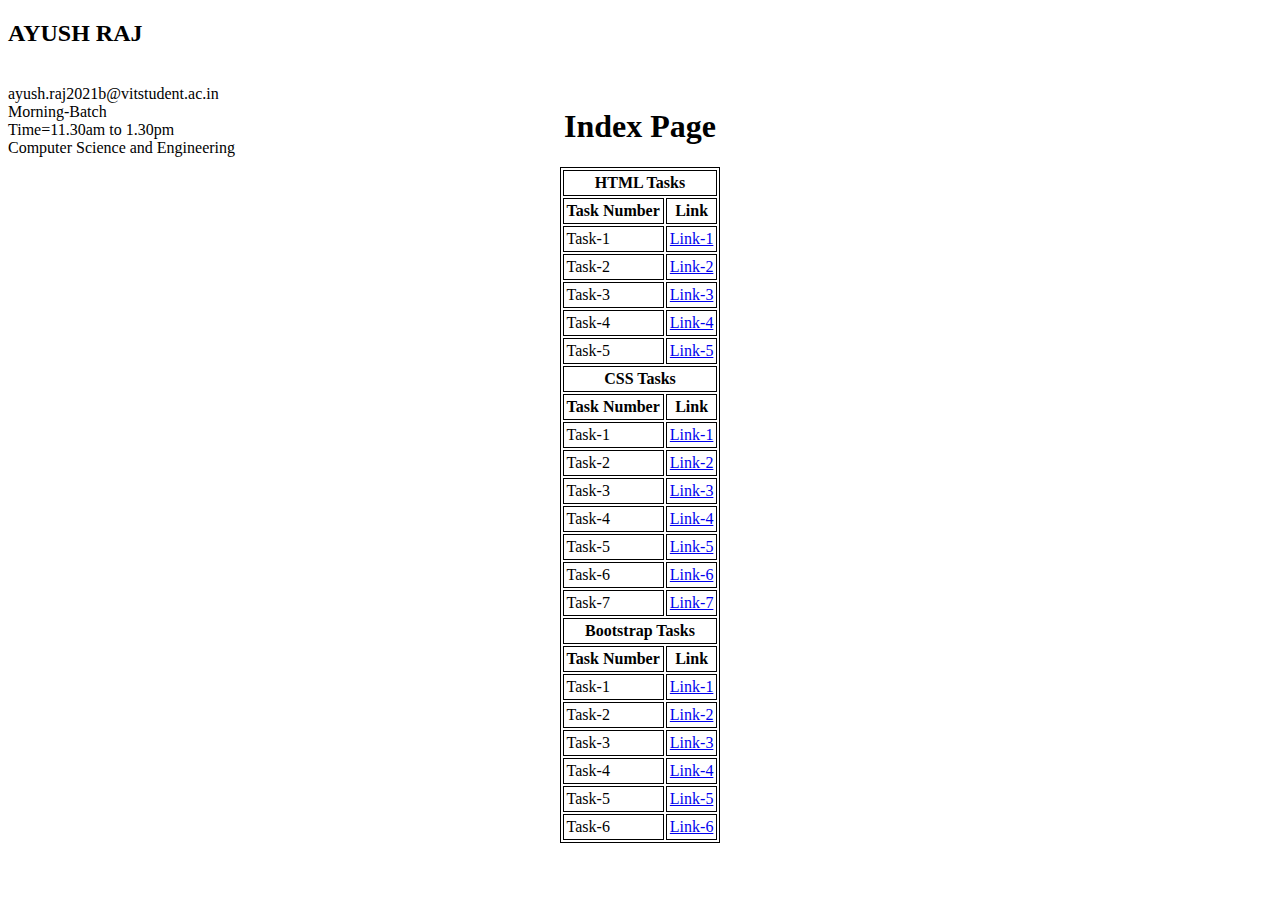
<file: index.html>
<!--Name: Ayush Raj

E-mail: ayush.raj2021b@vitstudent.ac.in-->
<!DOCTYPE html>
<html lang="en">
<head>
    <meta charset="UTF-8">
    <meta name="viewport" content="width=device-width, initial-scale=1.0">
    <title>AYUSH RAJ</title>
</head>
<body>
    <div>
        <h2>AYUSH RAJ</h2>
       <br/> <span>ayush.raj2021b@vitstudent.ac.in</span>
        
        <br/>
        <span>Morning-Batch</span>
        <br/>
        <span>Time=11.30am to 1.30pm</span>
        <br/>
        <span>Computer Science and Engineering</span>
    </div>
    <div style="position: relative; top:-70px;">
        <center>
            <h1>Index Page</h1>
            <table border="1" bordercolor="Black" cellpadding="3">
                <tr>
                    <th colspan="2">
                        HTML Tasks
                    </th>
                </tr>
                <tr>
                    <th>
                        Task Number
                    </th>
                    <th>
                        Link
                    </th>
                </tr>
                <tr>
                    <td>
                        Task-1
                    </td>
                    <td>
                        <a href="html_Task1.html" target="_self">Link-1</a>
                    </td>
                </tr>
                <tr>
                    <td>
                        Task-2
                    </td>
                    <td>
                        <a href="html_Task2.html" target="_self">Link-2</a>
                    </td>
                </tr>
                <tr>
                    <td>
                        Task-3
                    </td>
                    <td>
                        <a href="html_Task3.html" target="_self">Link-3</a>
                    </td>
                </tr>
                <tr>
                    <td>
                        Task-4
                    </td>
                    <td>
                        <a href="html_task4.html" target="_self">Link-4</a>
                    </td>
                </tr>
                <tr>
                    <td>
                        Task-5
                    </td>
                    <td>
                        <a href="html_task5.html" target="_self">Link-5</a>
                    </td>
                </tr>
                <tr>
                    <th colspan="2">
                        CSS Tasks
                    </th>
                </tr>
                <tr>
                    <th>
                        Task Number
                    </th>
                    <th>
                        Link
                    </th>
                </tr>
                <tr>
                    <td>
                        Task-1
                    </td>
                    <td>
                        <a href="task1_css.html" target="_self">Link-1</a>
                    </td>
                </tr>
                <tr>
                    <td>
                        Task-2
                    </td>
                    <td>
                        <a href="task2_css.html" target="_self">Link-2</a>
                    </td>
                </tr>
                <tr>
                    <td>
                        Task-3
                    </td>
                    <td>
                        <a href="task3_css.html" target="_self">Link-3</a>
                    </td>
                </tr>
                <tr>
                    <td>
                        Task-4
                    </td>
                    <td>
                        <a href="task4_css.html" target="_self">Link-4</a>
                    </td>
                </tr>
                <tr>
                    <td>
                        Task-5
                    </td>
                    <td>
                        <a href="task5_css.html" target="_self">Link-5</a>
                    </td>
                </tr>
                <tr>
                    <td>
                        Task-6
                    </td>
                    <td>
                        <a href="task6_css.html" target="_self">Link-6</a>
                    </td>
                </tr>
                <tr>
                    <td>
                        Task-7
                    </td>
                    <td>
                        <a href="task7_css.html" target="_self">Link-7</a>
                    </td>
                </tr>
                <tr>
                    <th colspan="2">
                        Bootstrap Tasks
                    </th>
                </tr>
                <tr>
                    <th>
                        Task Number
                    </th>
                    <th>
                        Link
                    </th>
                </tr>
                <tr>
                    <td>
                        Task-1
                    </td>
                    <td>
                        <a href="bootstrap_task1.html" target="_self">Link-1</a>
                    </td>
                </tr>
                <tr>
                    <td>
                        Task-2
                    </td>
                    <td>
                        <a href="bootstrap_task2.html" target="_self">Link-2</a>
                    </td>
                </tr>
                <tr>
                    <td>
                        Task-3
                    </td>
                    <td>
                        <a href="bootstrap_task3.html" target="_self">Link-3</a>
                    </td>
                </tr>
                <tr>
                    <td>
                        Task-4
                    </td>
                    <td>
                        <a href="bootstrap_task4.html" target="_self">Link-4</a>
                    </td>
                </tr>
                <tr>
                    <td>
                        Task-5
                    </td>
                    <td>
                        <a href="bootstrap_task5.html" target="_self">Link-5</a>
                    </td>
                </tr>
                <tr>
                    <td>
                        Task-6
                    </td>
                    <td>
                        <a href="bootstrap_task6.html" target="_self">Link-6</a>
                    </td>
                </tr>
            </table>
        </center>
    </div>
</body>
</html>
</file>
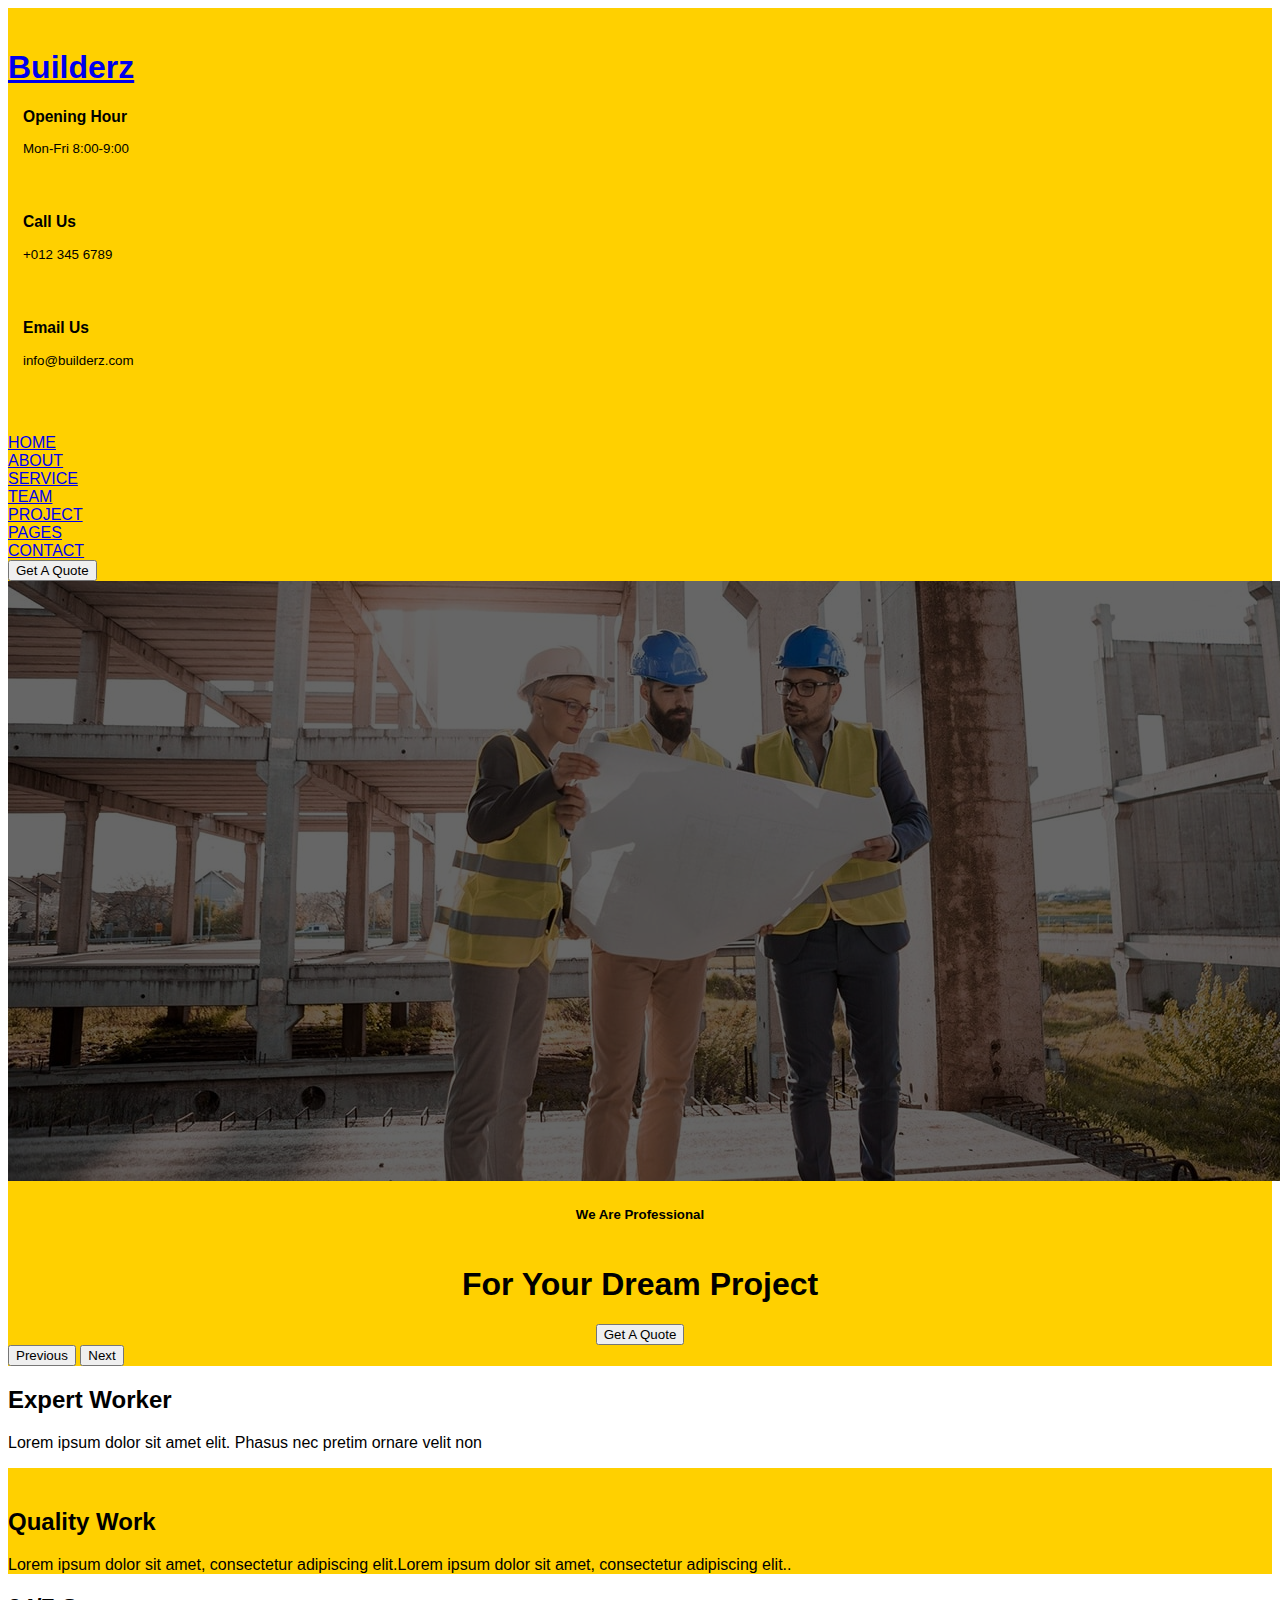
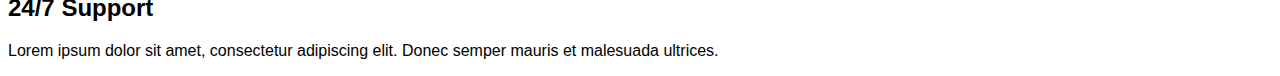
<file: bootstrap_task2.html>
<!DOCTYPE html>
<html lang="en">
<head>
    <meta charset="UTF-8">
    <meta http-equiv="X-UA-Compatible" content="IE=edge">
    <meta name="viewport" content="width=device-width, initial-scale=1.0">
    <title>BootStrap Task-2</title>
    <link rel="stylesheet" href="https://cdnjs.cloudflare.com/ajax/libs/font-awesome/6.4.0/css/all.min.css"
        integrity="sha512-iecdLmaskl7CVkqkXNQ/ZH/XLlvWZOJyj7Yy7tcenmpD1ypASozpmT/E0iPtmFIB46ZmdtAc9eNBvH0H/ZpiBw=="
        crossorigin="anonymous" referrerpolicy="no-referrer" />
    <link href="https://cdn.jsdelivr.net/npm/bootstrap@5.3.0-alpha3/dist/css/bootstrap.min.css" rel="stylesheet"
        integrity="sha384-KK94CHFLLe+nY2dmCWGMq91rCGa5gtU4mk92HdvYe+M/SXH301p5ILy+dN9+nJOZ" crossorigin="anonymous">
    <link rel="preconnect" href="https://fonts.googleapis.com">
    <link rel="preconnect" href="https://fonts.gstatic.com" crossorigin>
    <style>
        .bg-custom {
            background-color: rgb(255, 208, 0);
            padding-top: 20px;
        }

        html, body {
            font-family: 'Poppins', sans-serif;
        }

        .txt-head {
            font-family: 'Poppins', sans-serif;
            font-weight: 400;
            font-size: smaller;
            padding-left: 15px;
            margin: 0 0 5px 0;
        }

        .hdr {
            padding-bottom: 20px;
        }

        .img-cust {
            width: 68.7%;
            margin-left: auto;
            margin-right: auto;
        }

        .carousel-caption {
            display: flex;
            flex-direction: column;
            justify-content: center;
            align-items: center;
            height: 100%;
            text-align: center;
        }
    </style>
</head>
<body>
    <div class="container bg-custom">
        <div class="row align-items-center">
            <div class="col-lg-4">
                <div class="logo">
                    <a href = "#" class = "text-decoration-none text-reset"><h1 style = "font-weight: 700;">Builderz</h1></a>
                </div>
            </div>
            <div class="col-md-8">
                <div class="row hdr">
                    <div class="col-4">
                        <div class="d-flex align-items-center justify-content-end">
                            <div class="d-flex align-items-center">
                                <i class="fa-solid fa-calendar-days fa-3x"></i>
                            </div>
                            <div class="txt-head align-items-center justify-content-center" style="height: 10vh;">
                                <h3>Opening Hour</h3>
                                <p>Mon-Fri 8:00-9:00</p>
                            </div>
                        </div>
                    </div>
                    <div class="col-4 d-flex justify-content-center align-items-center">
                        <div class="d-flex align-items-center justify-content-end">
                            <div class="d-flex align-items-center">
                                <i class="fa fa-phone fa-3x" aria-hidden="true"></i>
                            </div>
                            <div class="txt-head align-items-center justify-content-center" style="height: 10vh;">
                                <h3>Call Us</h3>
                                <p>+012 345 6789</p>
                            </div>
                        </div>
                    </div>
                    <div class="col-4 d-flex justify-content-center align-items-center">
                        <div class="d-flex align-items-center justify-content-end">
                            <div class="d-flex align-items-center">
                                <i class="fa-sharp fa-solid fa-envelopes-bulk fa-3x"></i>
                            </div>
                            <div class="txt-head align-items-center justify-content-center" style="height: 10vh;">
                                <h3>Email Us</h3>
                                <p>info@builderz.com</p>
                            </div>
                        </div>
                    </div>
                </div>
            </div>
        </div>
        <div class="container bg-dark text-white px-2 py-1">
            <div class="d-flex row my-3 px-2 width-2">
                <div class="col-1 d-flex justify-content-center align-items-center "><a class = "text-decoration-none text-reset" href= "#">HOME</a></div>
                <div class="col-1 d-flex justify-content-center align-items-center "><a class = "text-decoration-none text-reset" href= "#">ABOUT</a></div>
                <div class="col-1 d-flex justify-content-center align-items-center "><a class = "text-decoration-none text-reset" href= "#">SERVICE</a></div>
                <div class="col-1 d-flex justify-content-center align-items-center "><a class = "text-decoration-none text-reset" href= "#">TEAM</a></div>
                <div class="col-1 d-flex justify-content-center align-items-center "><a class = "text-decoration-none text-reset" href= "#">PROJECT</a></div>
                <div class="col-1 d-flex justify-content-center align-items-center "><a class = "text-decoration-none text-reset" href= "#">
                    PAGES
                </a></div>
                <div class="col-1 d-flex justify-content-center align-items-center "><a class = "text-decoration-none text-reset" href= "#">CONTACT</a></div>
                <div class="col-5 d-flex justify-content-end align-items-center "><button type="button" class=" btn btn-outline-light rounded-0" style="vertical-align: middle;">Get A Quote</button></div>
            </div>
        </div> 
        <div id="carouselExampleAutoplaying" class="carousel slide" data-bs-ride="carousel">
            <div class="carousel-inner">
              <div class="carousel-item active">
                <img src="./photo.jpg" class="d-block w-100" alt="Workers" style="filter: brightness(40%);">
                <div class="carousel-caption">
                    <h5>We Are Professional</h5>
                    <strong><h1>For Your Dream Project</h1></strong>
                    <button type="button" class=" btn btn-outline-light rounded-0" style="vertical-align: middle;">Get A Quote</button>
                </div>            
            </div>
            </div>
            <button class="carousel-control-prev" type="button" data-bs-target="#carouselExampleAutoplaying" data-bs-slide="prev">
              <span class="carousel-control-prev-icon" aria-hidden="true"></span>
              <span class="visually-hidden">Previous</span>
            </button>
            <button class="carousel-control-next" type="button" data-bs-target="#carouselExampleAutoplaying" data-bs-slide="next">
              <span class="carousel-control-next-icon" aria-hidden="true"></span>
              <span class="visually-hidden">Next</span>
            </button>
          </div>
    </div>
    <div class="container">
        <div class="row">
            <div class="col-md-4 bg-dark text-white d-flex align-items-center">
                <div class="container">
                    <div class="row">
                        <div class="col-md-10 mx-auto">
                            <div class="d-flex align-items-center">
                                <i class="fa-solid fa-helmet-safety fa-3x me-4"></i>
                                <div>
                                    <h2 >Expert Worker</h2>
                                    <p>Lorem ipsum dolor sit amet elit. Phasus nec pretim ornare velit non</p>
                                </div>
                            </div>
                        </div>
                    </div>
                </div>
            </div>
            <div class="col-md-4 bg-custom text-dark d-flex align-items-center">
                <div class="container">
                    <div class="row">
                        <div class="col-md-10 mx-auto">
                            <div class="d-flex align-items-center">
                                <i class="fa-solid fa-building fa-3x me-4"></i>
                                <div>
                                    <h2>Quality Work</h2>
                                    <p>Lorem ipsum dolor sit amet, consectetur adipiscing elit.Lorem ipsum dolor sit amet, consectetur adipiscing elit..</p>
                                </div>
                            </div>
                        </div>
                    </div>
                </div>
            </div>
            <div class="col-md-4 bg-dark text-white d-flex align-items-center">
                <div class="container">
                    <div class="row">
                        <div class="col-md-10 mx-auto">
                            <div class="d-flex align-items-center justify-content-center">
                                <i class="fa-solid fa-headset fa-3x me-4"></i>
                                <div>
                                    <h2>24/7 Support</h2>
                                    <p>Lorem ipsum dolor sit amet, consectetur adipiscing elit. Donec semper mauris et malesuada ultrices.</p>
                                </div>
                            </div>
                        </div>
                    </div>
                </div>
            </div>
        </div>
    </div>
</body>
</html>
</file>
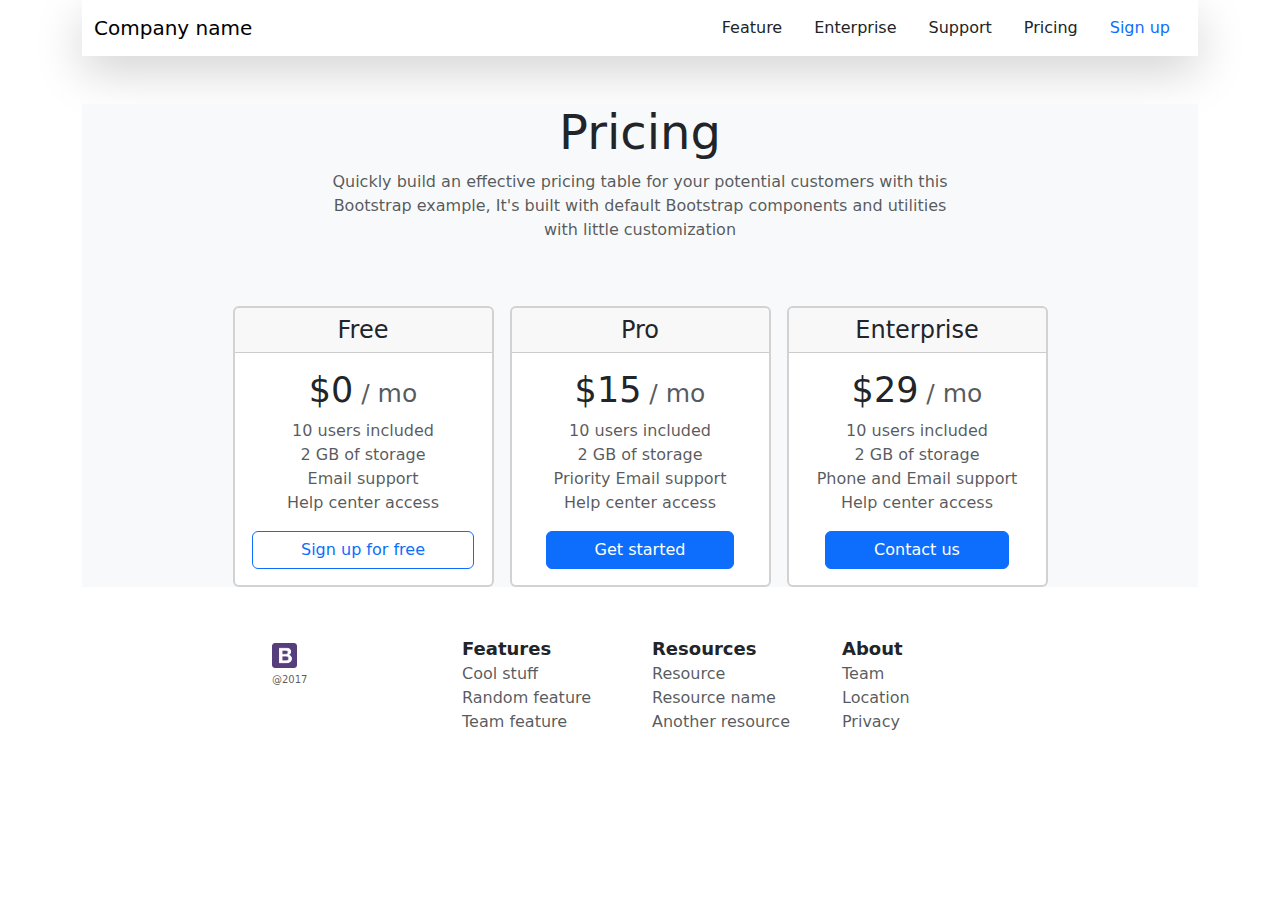
<file: bootstrap_task3.html>
<!DOCTYPE html>
<html lang="en">
<head>
    <meta charset="UTF-8">
    <meta name="viewport" content="width=device-width, initial-scale=1.0">
    <title>BS-TASK-3</title>
    <link rel="stylesheet" href="https://cdn.jsdelivr.net/npm/bootstrap@5.0.2/dist/css/bootstrap.min.css" type="text/css">

</head>
<body>
    <div class="container-lg">
        <!-- nav bar -->
        <div class="shadow-lg">
            <nav class="navbar">
                <div class="container-lg">
                    <div class="navbar-brand">
                        Company name
                    </div>
                    <ul class="nav">
                        <li class="nav-item"><a href="#features" class="nav-link link-dark d-none d-md-block">Feature</a></li>
                        <li class="nav-item"><a href="#" class="nav-link link-dark d-none d-md-block">Enterprise</a></li>
                        <li class="nav-item"><a href="#" class="nav-link link-dark d-none d-md-block">Support</a></li>
                        <li class="nav-item"><a href="#pricing" class="nav-link link-dark d-none d-md-block">Pricing</a></li>
                        <li class="nav-item"><a href="#" class="nav-link btn btn-sm btn-outline-primary ">Sign up</a></li>
                    </ul>
                </div>
            </nav>
        </div>

        <!-- body section -->
        <section id="pricing" class="bg-light mt-5">
            <div class="container-lg">
                <div class="text-center">
                    <h2 class="display-5">Pricing</h2>
                    <p class="text-muted">Quickly build an effective pricing table for your potential customers with this <br>Bootstrap example, It's built with default Bootstrap components and utilities <br>with little customization</p>
                </div>
                <div class="row my-5 aligh-items-center justify-content-center g-3">
                    <div class="col-8 col-lg-4 col-xl-3">
                        <div class="card border-2">
                            <h4 class="card-header text-center">Free</h4>
                            <div class="card-body text-center">
                                <h5 class="card-title">
                                    <span style="font-size: 35px;">$0</span><span class="text-muted" style="font-size: 25px;"> / mo</span>
                                </h5>
                                <p class="card-text text-muted d-none d-lg-block">
                                    10 users included<br>
                                    2 GB of storage<br>
                                    Email support<br>
                                    Help center access</p>
                                <a href="#" class="btn btn-outline-primary btn-md px-5" target="_blank">Sign up for free</a>
                            </div>
                        </div>
                    </div>
                    <div class="col-8 col-lg-4 col-xl-3">
                        <div class="card border-2">
                            <h4 class="card-header text-center">Pro</h4>
                            <div class="card-body text-center">
                                <h5 class="card-title">
                                    <span style="font-size: 35px;">$15</span><span class="text-muted" style="font-size: 25px;"> / mo</span>
                                </h5>
                                <p class="card-text text-muted d-none d-lg-block">
                                    10 users included<br>
                                    2 GB of storage<br>
                                    Priority Email support<br>
                                    Help center access</p>
                                <a href="#" class="btn btn-outline-primary btn-md px-5 active" target="_blank">Get started</a>
                            </div>
                        </div>
                    </div>
                    <div class="col-8 col-lg-4 col-xl-3">
                        <div class="card border-2">
                            <h4 class="card-header text-center">Enterprise</h4>
                            <div class="card-body text-center">
                                <h5 class="card-title">
                                    <span style="font-size: 35px;">$29</span><span class="text-muted" style="font-size: 25px;"> / mo</span>
                                </h5>
                                <p class="card-text text-muted d-none d-lg-block">
                                    10 users included<br>
                                    2 GB of storage<br>
                                    Phone and Email support<br>
                                    Help center access</p>
                                <a href="#" class="btn btn-outline-primary btn-md px-5 active" target="_blank">Contact us</a>
                            </div>
                        </div>
                    </div>
                </div>
            </div>
        </section>
        
        <!-- footer section -->
        <section class="showdow-lg" id="features">
            <div class="row justify-content-center">
                <div class="col-8 col-lg-3 col-xl-2">
                    <div class="mt-2">
                        <img src="download (7).png" alt="bootstrap" width="25">
                    </div>
                    <div class="text-muted mt-1" style="font-size: 10px;">
                        @2017
                    </div>
                </div>
                <div class="col-8 col-lg-3 col-xl-2">
                    <div class="fw-bold" style="font-size: large;">Features</div>
                    <div class="text-muted">Cool stuff<br>Random feature<br>Team feature</div>
                </div>
                <div class="col-8 col-lg-3 col-xl-2">
                    <div class="fw-bold" style="font-size: large;">Resources</div>
                    <div class="text-muted">Resource<br>Resource name<br>Another resource</div>
                </div>
                <div class="col-8 col-lg-3 col-xl-2">
                    <div class="fw-bold" style="font-size: large;">About</div>
                    <div class="text-muted">Team<br>Location<br>Privacy</div>
                </div>
            </div>
        </section>
    </div>
</body>
</html>
</file>
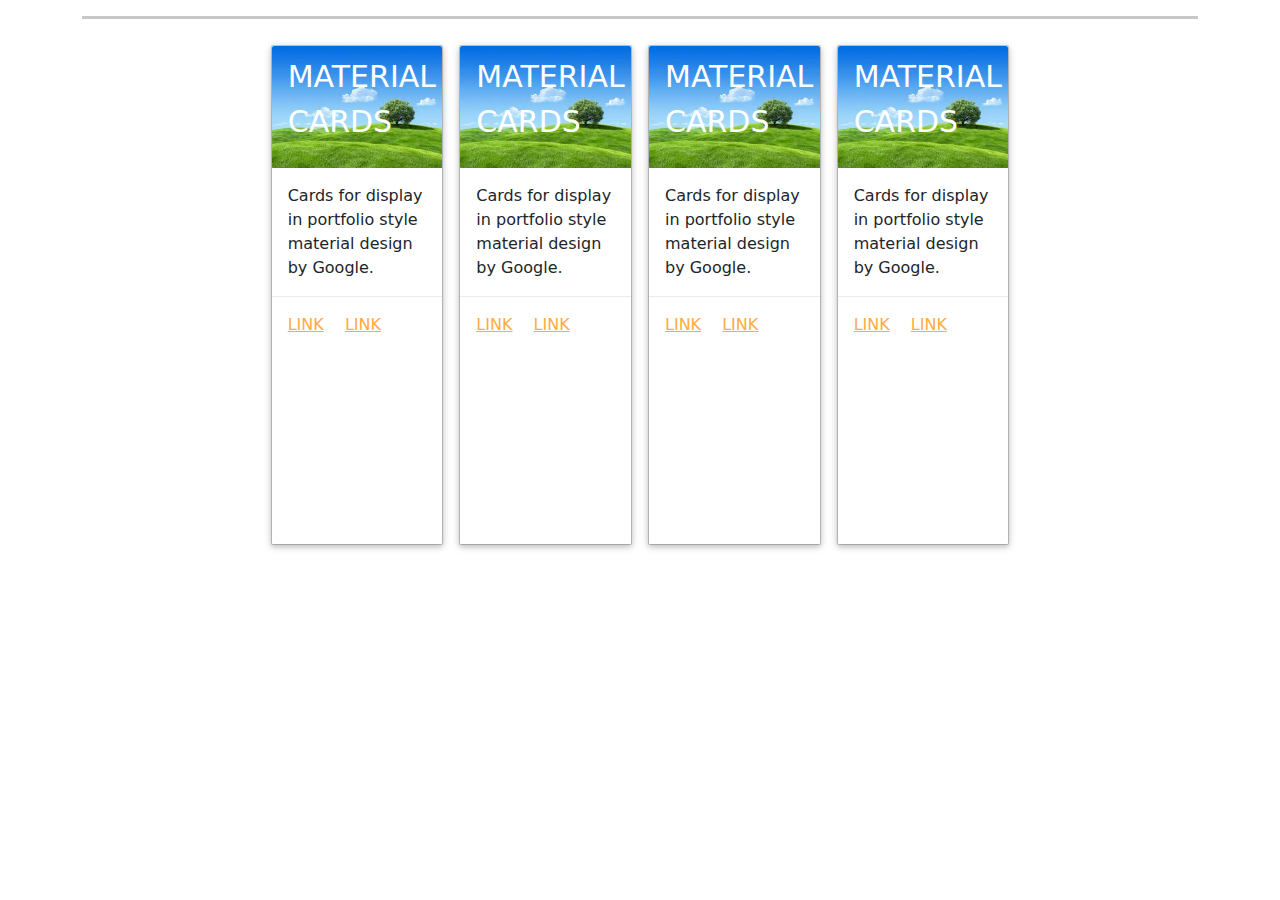
<file: bootstrap_task4.html>
<!DOCTYPE html>
<html lang="en">
<head>
    <meta charset="UTF-8">
    <meta name="viewport" content="width=device-width, initial-scale=1.0">
    <title>BS-TASK-4</title>
    <link rel="stylesheet" href="https://cdn.jsdelivr.net/npm/bootstrap@5.0.2/dist/css/bootstrap.min.css" type="text/css">
    <link rel="stylesheet" href="bootstrap_task4.css" type="text/css">
    <style>
      .card-image:hover{
        display: flex;
        height: 190px;
      }
      .card:hover{
        display: flex;
        transform: translate3D(0px,2px,0px) scale(1.03);
      }
    </style>
</head>
<body>
    <div class="container-lg">
        <hr class="bg-dark border-3 border-top border-dark" />
        <div class="row justify-content-center g-3">
            <div class="col-sm-2">
              <div class="card">
                <div class="card-image">
                  <img class="img-responsive img-fluid" src="images (1).jpeg">
                  <span class="card-title">Material Cards</span>
                </div>
        
                <div class="card-content">
                  <p>Cards for display in portfolio style material design by Google.</p>
                </div>
        
                <div class="card-action">
                  <a href="#" target="new_blank">Link</a>
                  <a href="#" target="new_blank">Link</a>
                </div>
              </div>
            </div>

            <div class="col-sm-2">
              <div class="card">
                <div class="card-image">
                  <img class="img-responsive img-fluid" src="images (1).jpeg">
                  <span class="card-title">Material Cards</span>
                </div>
        
                <div class="card-content">
                  <p>Cards for display in portfolio style material design by Google.</p>
                </div>
        
                <div class="card-action">
                  <a href="#" target="new_blank">Link</a>
                  <a href="#" target="new_blank">Link</a>
                </div>
              </div>
            </div>

            <div class="col-sm-2">
              <div class="card">
                <div class="card-image">
                  <img class="img-responsive img-fluid" src="images (1).jpeg">
                  <span class="card-title">Material Cards</span>
                </div>
                <div class="card-content">
                  <p>Cards for display in portfolio style material design by Google.</p>
                </div>
        
                <div class="card-action">
                  <a href="#" target="new_blank">Link</a>
                  <a href="#" target="new_blank">Link</a>
                </div>
              </div>
            </div>

            <div class="col-sm-2">
              <div class="card">
                <div class="card-image">
                  <img class="img-responsive img-fluid" src="images (1).jpeg">
                  <span class="card-title">Material Cards</span>
                </div>
        
                <div class="card-content">
                  <p>Cards for display in portfolio style material design by Google.</p>
                </div>
        
                <div class="card-action">
                  <a href="#" target="new_blank">Link</a>
                  <a href="#" target="new_blank">Link</a>
                </div>
              </div>
            </div>
          </div>
    </div>
</body>
</html>
</file>
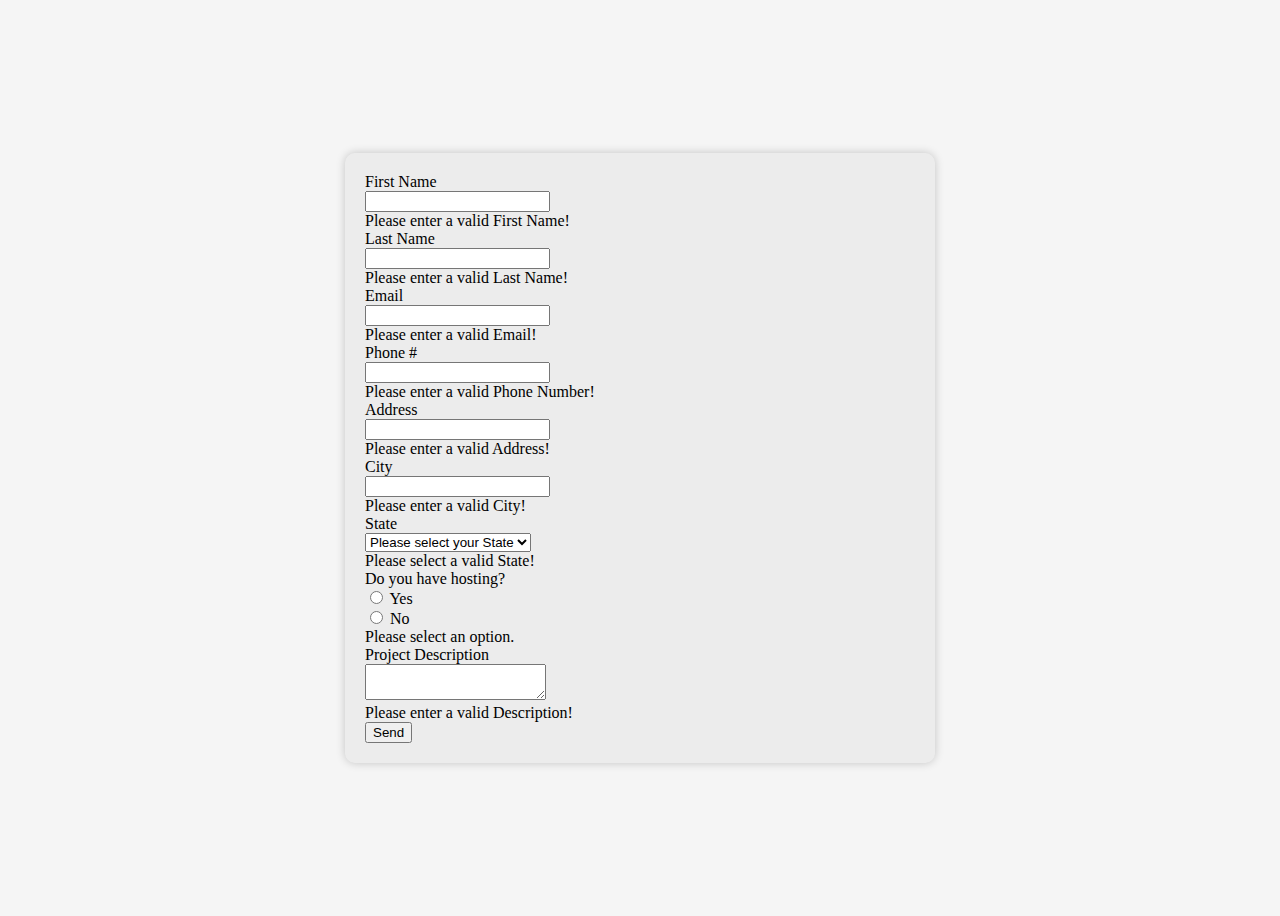
<file: bootstrap_task5.html>
<!DOCTYPE html>
<html lang="en">
<head>
    <meta charset="UTF-8">
    <meta http-equiv="X-UA-Compatible" content="IE=edge">
    <meta name="viewport" content="width=device-width, initial-scale=1.0">
    <title>BootStrap Task-5</title>
    <link rel="stylesheet" href="https://cdnjs.cloudflare.com/ajax/libs/font-awesome/6.4.0/css/all.min.css"
        integrity="sha512-iecdLmaskl7CVkqkXNQ/ZH/XLlvWZOJyj7Yy7tcenmpD1ypASozpmT/E0iPtmFIB46ZmdtAc9eNBvH0H/ZpiBw=="
        crossorigin="anonymous" referrerpolicy="no-referrer" />
    <link href="https://cdn.jsdelivr.net/npm/bootstrap@5.3.0-alpha3/dist/css/bootstrap.min.css"
        rel="stylesheet"
        integrity="sha384-KK94CHFLLe+nY2dmCWGMq91rCGa5gtU4mk92HdvYe+M/SXH301p5ILy+dN9+nJOZ"
        crossorigin="anonymous">
    <style>
        body {
            display:flex;
            justify-content: center;
            align-items: center;
            height: 100vh;
            background-color: #f5f5f5;
        }

        .transparent-box {
            background-color: rgba(153, 151, 151, 0.09);
            padding: 20px;
            width: 550px;
            border-radius: 10px;
            box-shadow: 0px 0px 10px rgba(0, 0, 0, 0.2);
        }
    </style>
</head>

<body>
    <div class="transparent-box">
        <form class="frm needs-validation" novalidate>
                <div class="row mb-4">
                    <div class="col-3 lbl d-flex justify-content-end">
                        First Name
                    </div>
                    <div class="col-9">
                        <div class="input-group">
                            <div class="input-group-text"><i class="fa fa-user" aria-hidden="true"></i></div>
                            <input type="text" class="form-control" required>
                            <div class="invalid-feedback">
                                Please enter a valid First Name!
                            </div>
                        </div>
                    </div>
                </div>
                <div class="row mb-4">
                    <div class="col-3 lbl d-flex justify-content-end">
                        Last Name
                    </div>
                    <div class="col-9">
                        <div class="input-group">
                            <div class="input-group-text"><i class="fa fa-user" aria-hidden="true"></i></div>
                            <input type="text" class="form-control" required>
                            <div class="invalid-feedback">
                                Please enter a valid Last Name!
                            </div>
                        </div>
                    </div>
                </div>
                <div class="row mb-4">
                    <div class="col-3 lbl d-flex justify-content-end">
                        Email
                    </div>
                    <div class="col-9">
                        <div class="input-group">
                            <div class="input-group-text"><i class="fa fa-envelope" aria-hidden="true"></i></div>
                            <input type="text" class="form-control" required>
                            <div class="invalid-feedback">
                                Please enter a valid Email!
                            </div>
                        </div>
                    </div>
                </div>
                <div class="row mb-4">
                    <div class="col-3 lbl d-flex justify-content-end">
                        Phone #
                    </div>
                    <div class="col-9">
                        <div class="input-group">
                            <div class="input-group-text"><i class="fa fa-phone" aria-hidden="true"></i></div>
                            <input type="text" class="form-control" required>
                            <div class="invalid-feedback">
                                Please enter a valid Phone Number!
                            </div>
                        </div>
                    </div>
                </div>
                <div class="row mb-4">
                    <div class="col-3 lbl d-flex justify-content-end">
                        Address
                    </div>
                    <div class="col-9">
                        <div class="input-group">
                            <div class="input-group-text"><i class="fa fa-home" aria-hidden="true"></i></div>
                            <input type="text" class="form-control" required>
                            <div class="invalid-feedback">
                                Please enter a valid Address!
                            </div>
                        </div>
                    </div>
                </div>
                <div class="row mb-4">
                    <div class="col-3 lbl d-flex justify-content-end">
                        City
                    </div>
                    <div class="col-9">
                        <div class="input-group">
                            <div class="input-group-text"><i class="fa fa-home" aria-hidden="true"></i></div>
                            <input type="text" class="form-control" required>
                            <div class="invalid-feedback">
                                Please enter a valid City!
                            </div>
                        </div>
                    </div>
                </div>
                <div class="row mb-4">
                    <div class="col-3 lbl d-flex justify-content-end">
                        State
                    </div>
                    <div class="col-9">
                        <div class="input-group">
                            <div class="input-group-text"><i class="fa fa-list" aria-hidden="true"></i></div>
                            <select class="form-select cust-width" required>
                                <option value="">Please select your State</option>
                                <option value="1">Andhra Pradesh</option>
                                <option value="2">Tamilnadu</option>
                                <option value="3">Delhi</option>
                            </select>
                            <div class="invalid-feedback">
                                Please select a valid State!
                            </div>
                        </div>
                    </div>
                </div>
                <div class="row mb-4">
                    <div class="col-5">
                        Do you have hosting?
                    </div>
                    <div class="col-7">
                        <div class="form-check">
                            <input class="form-check-input" type="radio" name="exampleRadios" id="exampleRadios1" value="option1" required>
                            <label class="form-check-label" for="exampleRadios1">
                                Yes
                            </label>
                        </div>
                        <div class="form-check">
                            <input class="form-check-input" type="radio" name="exampleRadios" id="exampleRadios2" value="option2" required>
                            <label class="form-check-label" for="exampleRadios2">
                                No
                            </label>
                            <div class="invalid-feedback">
                                Please select an option.
                            </div>
                        </div>
                    </div>
                </div>                
                <div class="row mb-4">
                    <div class="col-4 lbl d-flex justify-content-end">
                        Project Description
                    </div>
                    <div class="col-8">
                        <div class="input-group">
                            <div class="input-group-text"><i class="fa fa-pencil" aria-hidden="true"></i></div>
                            <textarea class="form-control" required></textarea>
                            <div class="invalid-feedback">
                                Please enter a valid Description!
                            </div>
                        </div>
                    </div>
                </div>
                <div class="d-flex justify-content-center">
                    <button type="submit" class="btn btn-warning">
                        Send <i class="fa fa-plane" aria-hidden="true"></i>
                    </button>
                </div>
        </form>
    </div>

    <script>
        (() => {
            'use strict'

           
            const forms = document.querySelectorAll('.needs-validation')

            Array.from(forms).forEach(form => {
                form.addEventListener('submit', event => {
                    if (!form.checkValidity()) {
                        event.preventDefault()
                        event.stopPropagation()
                    }

                    form.classList.add('was-validated')
                }, false)
            })
        })()
    </script>
</body>

</html>
</file>
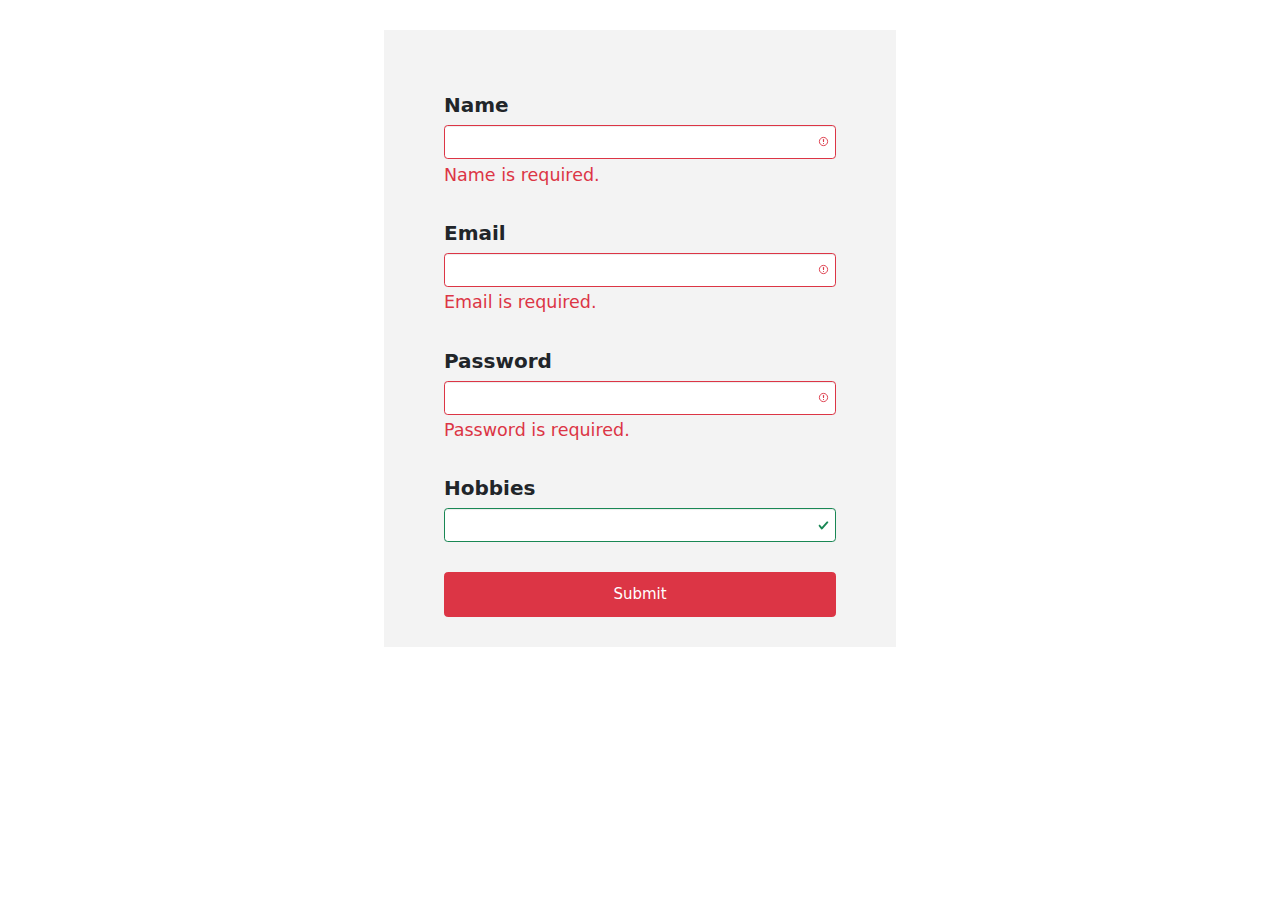
<file: bootstrap_task6.html>
<!DOCTYPE html>
<html lang="en">
<head>
    <meta charset="UTF-8">
    <meta name="viewport" content="width=device-width, initial-scale=1.0">
    <link rel="stylesheet" href="https://maxcdn.bootstrapcdn.com/bootstrap/3.4.1/css/bootstrap.min.css">
    <script src="https://ajax.googleapis.com/ajax/libs/jquery/3.6.4/jquery.min.js"></script>
    <script src="https://maxcdn.bootstrapcdn.com/bootstrap/3.4.1/js/bootstrap.min.js"></script>
    <link href="https://cdn.jsdelivr.net/npm/bootstrap@5.2.2/dist/css/bootstrap.min.css" rel="stylesheet">
    <title>BootStrap Task-6</title>
    <style>
        *{
            font-size: 20px;
        }
        #submit{
            font-size: 15px;
        }
    </style>
</head>
<body>
    <div class="container-sm p-5 my-5" style="background-color: rgb(243, 243, 243); width:40%;">
        <form class="was-validated px-5">
            <div class="my-5">
                <label for="name" class="form-label">Name</label>
                <input type="text" class="form-control" id="name" name="name" required>
                <div class="valid-feedback">Valid.</div>
                <div class="invalid-feedback">Name is required.</div>
            </div>
            <div class="my-5">
                <label for="email" class="form-label">Email</label>
                <input type="email" class="form-control" id="email" name="email" required>
                <div class="valid-feedback">Valid.</div>
                <div class="invalid-feedback">Email is required.</div>
            </div>
            <div class="my-5">
                <label for="pass" class="form-label">Password</label>
                <input type="password" class="form-control" id="pass" name="pass" required>
                <div class="valid-feedback">Valid.</div>
                <div class="invalid-feedback">Password is required.</div>
            </div>
            <div class="my-5">
                <label for="hobbies" class="form-label">Hobbies</label>
                <input type="number" class="form-control" id="hobbies" name="hobbies">
            </div>
            <input type="submit" name="submit" id="submit" class="btn btn-danger p-3 container-fluid">
        </form>
    </div>
</body>
</html>
</file>
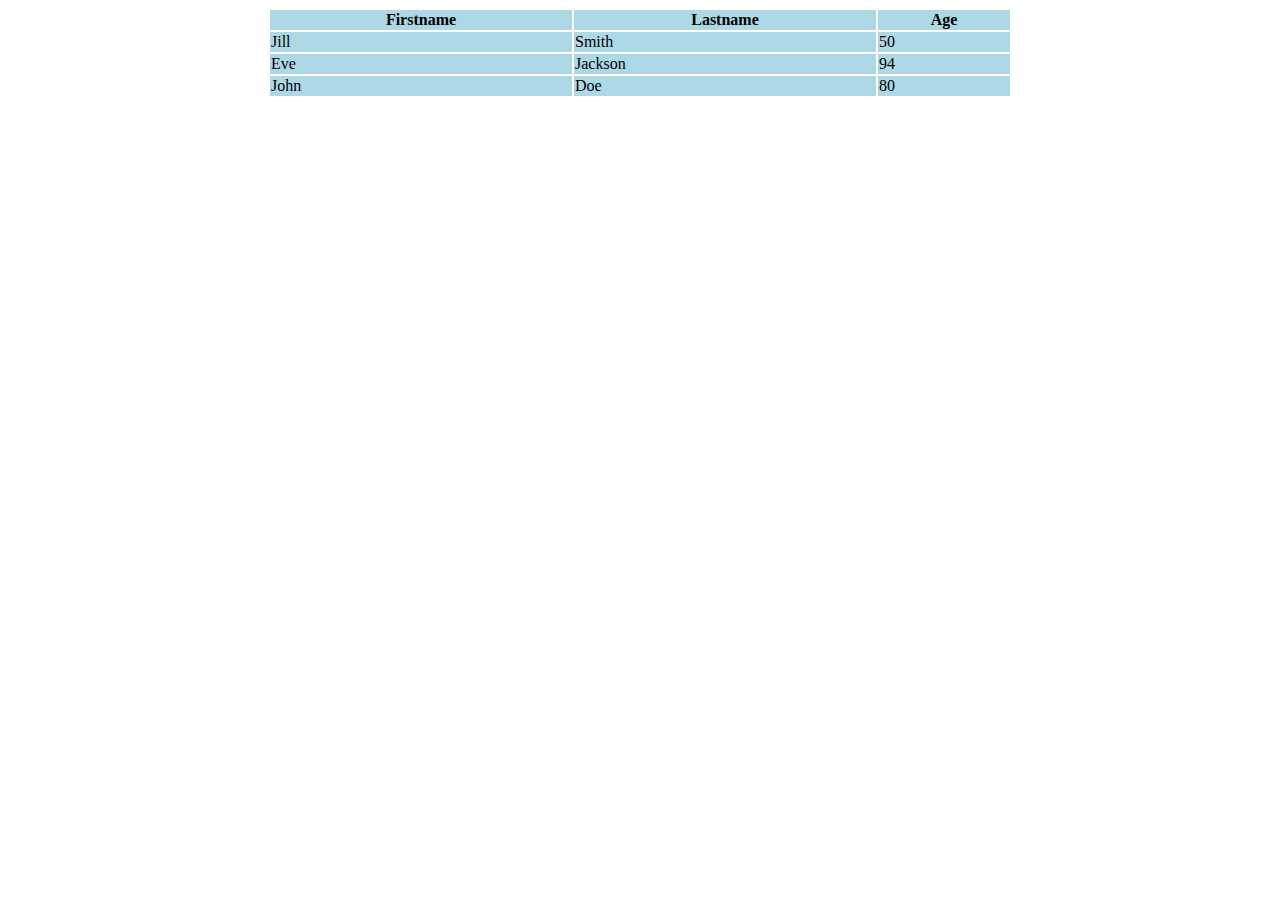
<file: html_Task1.html>
<!DOCTYPE html>
<html lang="en">
<head>
    <meta charset="UTF-8">
    <meta name="viewport" content="width=device-width, initial-scale=1.0">
    <title>HTML - Task1</title>
</head>
<body>
    <center>
        <table border="1" cellpadding="1" cellspacing="0" bordercolor="white" bgcolor="lightblue" >
            <tr>
                <th height="10" width="300">Firstname</th>
                <th height="10" width="300">Lastname</th>
                <th height="10" width="130">Age</th>
            </tr>
            <tr>
                <td>Jill</td>
                <td>Smith</td>
                <td>50</td>
            </tr>
            <tr>
                <td>Eve</td>
                <td>Jackson</td>
                <td>94</td>
            </tr>
            <tr>
                <td>John</td>
                <td>Doe</td>
                <td>80</td>
            </tr>
        </table>
    </center>
</body>
</html>
</file>
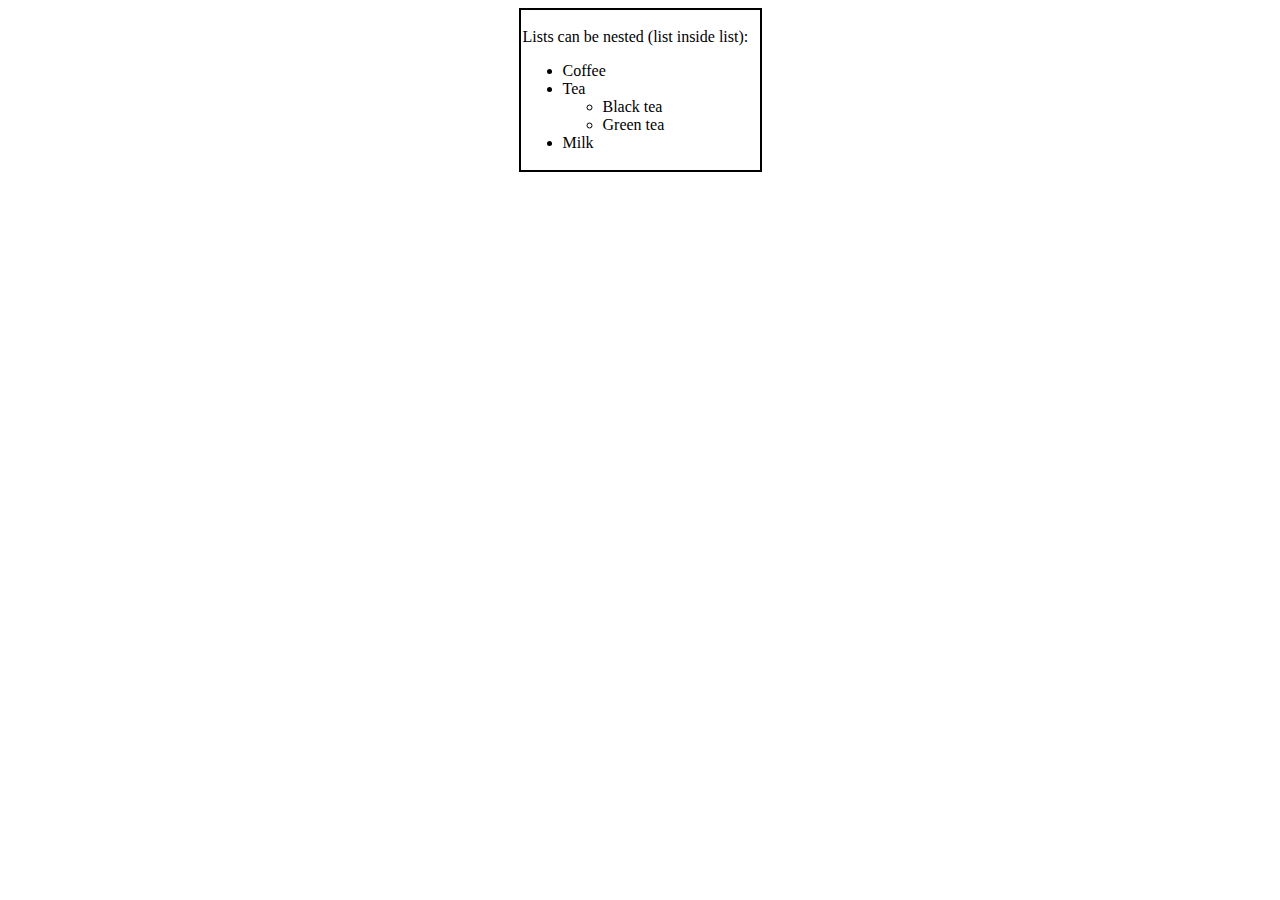
<file: html_Task2.html>
<!DOCTYPE html>
<html lang="en">
<head>
    <meta charset="UTF-8">
    <meta name="viewport" content="width=device-width, initial-scale=1.0">
    <title>HTML - Task2</title>
</head>
<body>
    <center>
        <table border="1" cellpadding="2" cellspacing="0" bordercolor="black" bgcolor="white" >
            <tr>
                <td  width="235">
                    <p>Lists can be nested (list inside list):</p>
                    <ul type="disc"> 
                        <li>Coffee</li>
                        <li>Tea</li>
                        <ul type="circle"> 
                            <li>Black tea</li>
                            <li>Green tea</li>
                        </ul>
                        <li>Milk</li>
                    </ul>
                </td>
            </tr>
        </table>

        
    </center>
</body>
</html>
</file>
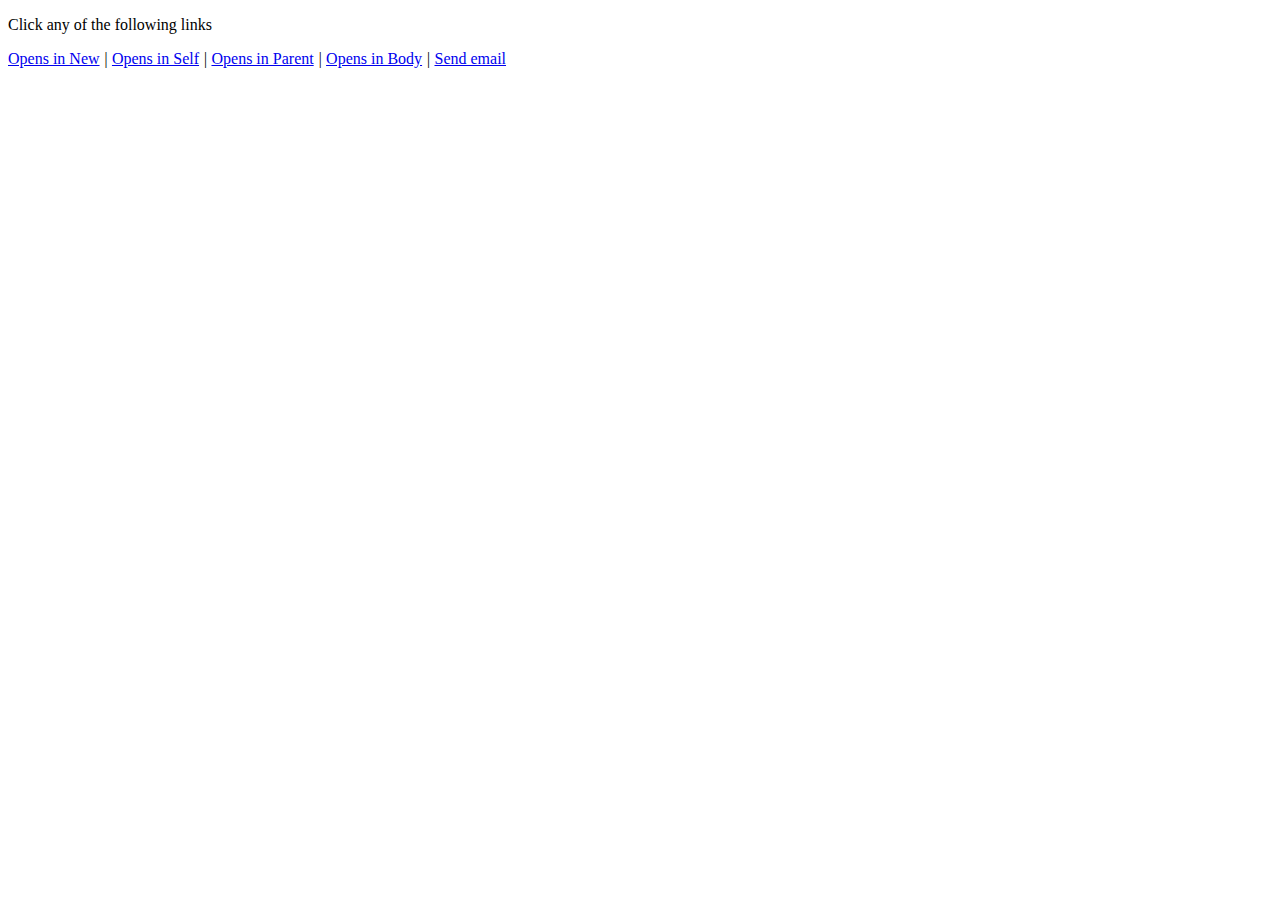
<file: html_Task3.html>
<!DOCTYPE html>
<html lang="en">
<head>
    <meta charset="UTF-8">
    <meta name="viewport" content="width=device-width, initial-scale=1.0">
    <title>HTML - Task3</title>
</head>
<body>
    <p> Click any of the following links</p>

    <a href="https://www.facebook.com/html/" target="_blank">Opens in New</a>
    <cite>|</cite>
    <a href=" https://www.facebook.com/html/" target="_self">Opens in Self</a>
    <cite>|</cite>
    <a href="https://www.facebook.com/html/" target="_parent">Opens in Parent</a>
    <cite>|</cite>
    <a href="https://www.facebook.com/html/" target="_body">Opens in Body</a>
    <cite>|</cite>
    <a href="ayushraj9902@gmail.com">Send email</a>

</body>
</html>
</file>
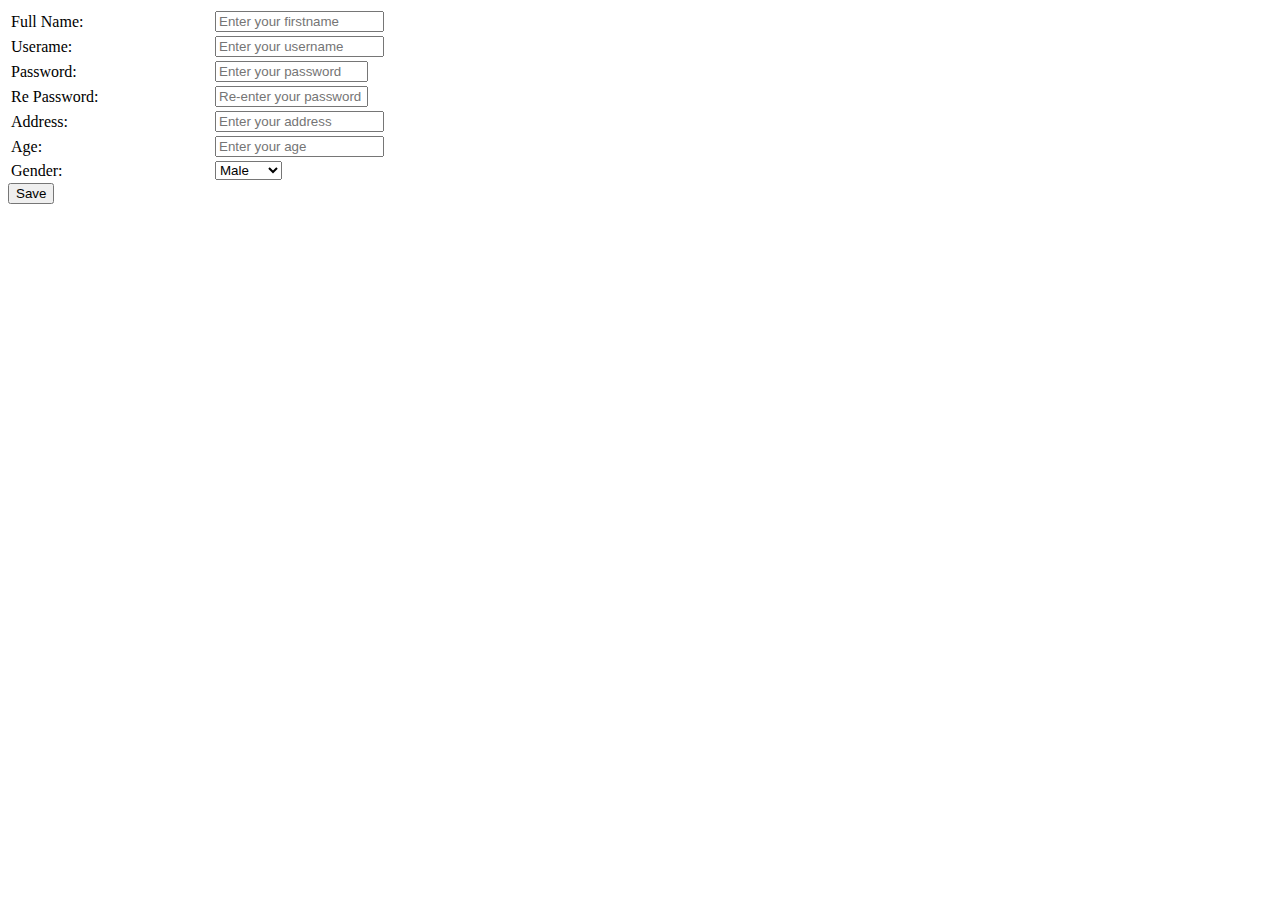
<file: html_task4.html>
<!DOCTYPE html>
<html lang="en">
<head>
    <meta charset="UTF-8">
    <meta name="viewport" content="width=device-width, initial-scale=1.0">
    <title>HTML - Task4</title>
</head>
<body>
    <form>
        <table>
            <tr>
                <td width="200"> 
                    <label for="fn"> Full Name:</label> 
                </td>
                <td> 
                    <input type="text" name="fn" size="18" placeholder="Enter your firstname" /> 
                </td>
            </tr>
            <tr>
                <td> 
                    <label for="un"> Userame:</label> 
                </td>
                <td> 
                    <input type="text" name="un" size="18" placeholder="Enter your username" /> 
                </td>
            </tr>
            <tr>
                <td> 
                    <label for="pwd"> Password:</label> 
                </td>
                <td> 
                    <input type="password" name="pwd" size="16" placeholder="Enter your password" /> 
                </td>
            </tr>
            <tr>
                <td> 
                    <label for="rpwd"> Re Password:</label> 
                </td>
                <td> 
                    <input type="password" name="rpwd" size="16" placeholder="Re-enter your password" /> 
                </td>
            </tr>
            <tr>
                <td> 
                    <label for="add"> Address:</label> 
                </td>
                <td> 
                    <input type="text" name="add" size="18" placeholder="Enter your address" /> 
                </td>
            </tr>
            <tr>
                <td> 
                    <label for="age"> Age:</label> 
                </td>
                <td> 
                    <input type="text" name="age" size="18" placeholder="Enter your age" /> 
                </td>
            </tr>
            <tr>
                <td> 
                    <label for="gdr"> Gender:</label> 
                </td>
                <td> 
                    <select>
                        <option>Male</option>
                        <option>Female</option>
                    </select> 
                </td>
            </tr>
        </table>
        <input type="submit" value="Save"/>
    </form>
</body>
</html>
</file>
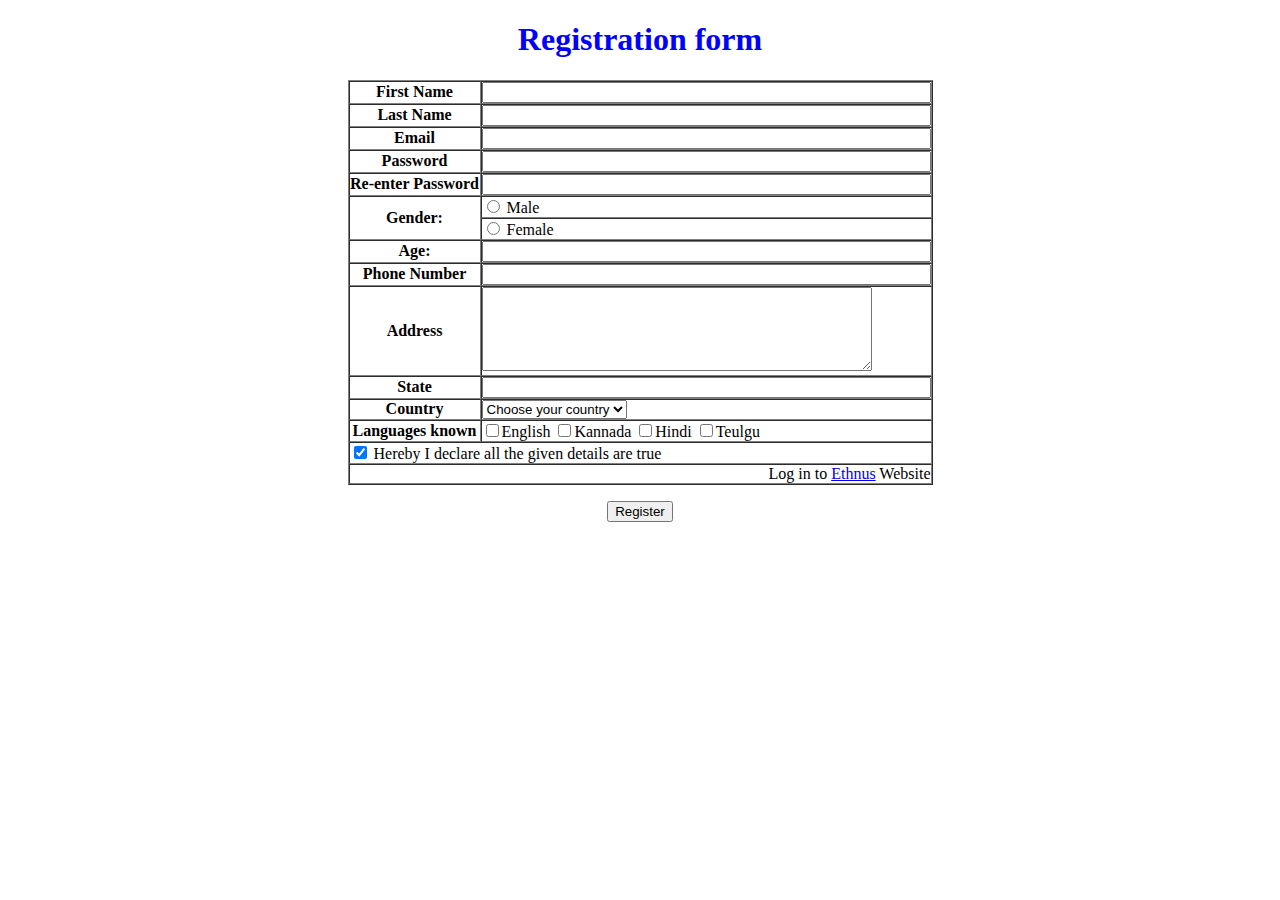
<file: html_task5.html>
<!DOCTYPE html>
<html lang="en">
<head>
    <meta charset="UTF-8">
    <meta name="viewport" content="width=device-width, initial-scale=1.0">
    <title>HTML - Task5</title>
</head>
<body>
    <center>
    <h1 style="color:blue;">Registration form</h1>
    <form>
        <table border="1" cellspacing="0" cellpadding="0">
            <tr>
                <td width="130"> 
                    <label for="fn"><center><b> First Name</b></center></label> 
                </td>
                <td width="390"> 
                    <input type="text" name="fn" size="53"/> 
                </td>
            </tr>
            <tr>
                <td> 
                    <label for="fn"><center><b> Last Name</b></center></label> 
                </td>
                <td> 
                    <input type="text" name="fn" size="53"/> 
                </td>
            </tr>
            <tr>
                <td> 
                    <label for="un"><center><b> Email</b></center></label> 
                </td>
                <td> 
                    <input type="text" name="un" size="53"/> 
                </td>
            </tr>
            <tr>
                <td> 
                    <label for="pwd"><center><b> Password</b></center></label> 
                </td>
                <td> 
                    <input type="password" name="pwd" size="53"/> 
                </td>
            </tr>
            <tr>
                <td> 
                    <label for="rpwd"><center><b> Re-enter Password</b></center></label> 
                </td>
                <td> 
                    <input type="password" name="rpwd" size="53"/> 
                </td>
            </tr>
            <tr>
                <td rowspan="2"> 
                    <label for="gdr"><center><b> Gender:</b></center></label> 
                </td>
                <td> 
                    <input type="radio" name="gender" /> Male
                </td>
            </tr>
            <tr>
                <td> 
                    <input type="radio" name="gender" /> Female
                </td>
            </tr>
            <tr>
                <td> 
                    <label for="age"><center><b> Age:</b></center></label> 
                </td>
                <td> 
                    <input type="text" name="age" size="53"/> 
                </td>
            </tr>
            <tr>
                <td> 
                    <label for="phno"><center><b> Phone Number</b></center></label> 
                </td>
                <td> 
                    <input type="text" name="phno" size="53"/> 
                </td>
            </tr>
            <tr>
                <td height="85"> 
                    <label for="add"><center><b> Address</b></center></label> 
                </td>
                <td> 
                    <textarea type="text" name="add" style="width: 384px; height: 78px;"></textarea>
                </td>
            </tr>
            <tr>
                <td> 
                    <label for="st"><center><b> State</b></center></label> 
                </td>
                <td> 
                    <input type="text" name="st" size="53"/> 
                </td>
            </tr>
            <tr>
                <td> 
                    <label for="cn"><center><b> Country</b></center></label> 
                </td>
                <td> 
                    <select>
                        <option>Choose your country</option>
                        <option value="AFG">Afghanistan</option>
                        <option value="ALA">Aland Islands</option>
                        <option value="ALB">Albania</option>
                        <option value="DZA">Algeria</option>
                        <option value="ASM">American Samoa</option>
                        <option value="AND">Andorra</option>
                        <option value="AGO">Angola</option>
                        <option value="AIA">Anguilla</option>
                        <option value="ATA">Antarctica</option>
                        <option value="ATG">Antigua </option>
                        <option value="ARG">Argentina</option>
                        <option value="ARM">Armenia</option>
                        <option value="ABW">Aruba</option>
                        <option value="AUS">Australia</option>
                        <option value="AUT">Austria</option>
                        <option value="AZE">Azerbaijan</option>
                        <option value="BHS">Bahamas</option>
                        <option value="BHR">Bahrain</option>
                        <option value="BGD">Bangladesh</option>
                        <option value="BRB">Barbados</option>
                        <option value="BLR">Belarus</option>
                        <option value="BEL">Belgium</option>
                        <option value="BLZ">Belize</option>
                        <option value="BEN">Benin</option>
                        <option value="BMU">Bermuda</option>
                        <option value="BTN">Bhutan</option>
                        <option value="BOL">Bolivia</option>
                        <option value="BIH">Bosnia </option>
                        <option value="BWA">Botswana</option>
                        <option value="BVT">Bouvet Island</option>
                        <option value="BRA">Brazil</option>
                        <option value="BRN">Brunei Darussalam</option>
                        <option value="BGR">Bulgaria</option>
                        <option value="BFA">Burkina Faso</option>
                        <option value="BDI">Burundi</option>
                        <option value="KHM">Cambodia</option>
                        <option value="CMR">Cameroon</option>
                        <option value="CAN">Canada</option>
                        <option value="CPV">Cape Verde</option>
                        <option value="CYM">Cayman Islands</option>
                        <option value="CAF">Central African R</option>
                        <option value="TCD">Chad</option>
                        <option value="CHL">Chile</option>
                        <option value="CHN">China</option>
                        <option value="CXR">Christmas Island</option>
                        <option value="CCK">Cocos Islands</option>
                        <option value="COL">Colombia</option>
                        <option value="COM">Comoros</option>
                        <option value="COG">Congo</option>
                        <option value="COD">Congo</option>
                        <option value="COK">Cook Islands</option>
                        <option value="CRI">Costa Rica</option>
                        <option value="CIV">Cote D'Ivoire</option>
                        <option value="HRV">Croatia</option>
                        <option value="CUB">Cuba</option>
                        <option value="CUW">Curacao</option>
                        <option value="CYP">Cyprus</option>
                        <option value="CZE">Czech Republic</option>
                        <option value="DNK">Denmark</option>
                        <option value="DJI">Djibouti</option>
                        <option value="DMA">Dominica</option>
                        <option value="DOM">Dominican Republic</option>
                        <option value="ECU">Ecuador</option>
                        <option value="EGY">Egypt</option>
                        <option value="SLV">El Salvador</option>
                        <option value="GNQ">Equatorial Guinea</option>
                        <option value="ERI">Eritrea</option>
                        <option value="EST">Estonia</option>
                        <option value="ETH">Ethiopia</option>
                        <option value="FLK">Falkland Islands</option>
                        <option value="FRO">Faroe Islands</option>
                        <option value="FJI">Fiji</option>
                        <option value="FIN">Finland</option>
                        <option value="FRA">France</option>
                        <option value="GUF">French Guiana</option>
                        <option value="PYF">French Polynesia</option>
                        <option value="ATF">French Southern</option>
                        <option value="GAB">Gabon</option>
                        <option value="GMB">Gambia</option>
                        <option value="GEO">Georgia</option>
                        <option value="DEU">Germany</option>
                        <option value="GHA">Ghana</option>
                        <option value="GIB">Gibraltar</option>
                        <option value="GRC">Greece</option>
                        <option value="GRL">Greenland</option>
                        <option value="GRD">Grenada</option>
                        <option value="GLP">Guadeloupe</option>
                        <option value="GUM">Guam</option>
                        <option value="GTM">Guatemala</option>
                        <option value="GGY">Guernsey</option>
                        <option value="GIN">Guinea</option>
                        <option value="GNB">Guinea-Bissau</option>
                        <option value="GUY">Guyana</option>
                        <option value="HTI">Haiti</option>
                        <option value="HMD">Heard Island </option>
                        <option value="VAT">Holy See </option>
                        <option value="HND">Honduras</option>
                        <option value="HKG">Hong Kong</option>
                        <option value="HUN">Hungary</option>
                        <option value="ISL">Iceland</option>
                        <option value="IND">India</option>
                        <option value="IDN">Indonesia</option>
                        <option value="IRN">Iran</option>
                        <option value="IRQ">Iraq</option>
                        <option value="IRL">Ireland</option>
                        <option value="IMN">Isle of Man</option>
                        <option value="ISR">Israel</option>
                        <option value="ITA">Italy</option>
                        <option value="JAM">Jamaica</option>
                        <option value="JPN">Japan</option>
                        <option value="JEY">Jersey</option>
                        <option value="JOR">Jordan</option>
                        <option value="KAZ">Kazakhstan</option>
                        <option value="KEN">Kenya</option>
                        <option value="KIR">Kiribati</option>
                        <option value="PRK">Korea
                        <option value="XKX">Kosovo</option>
                        <option value="KWT">Kuwait</option>
                        <option value="KGZ">Kyrgyzstan</option>
                        <option value="LAO">Lao</option>
                        <option value="LVA">Latvia</option>
                        <option value="LBN">Lebanon</option>
                        <option value="LSO">Lesotho</option>
                        <option value="LBR">Liberia</option>
                        <option value="LIE">Liechtenstein</option>
                        <option value="LTU">Lithuania</option>
                        <option value="LUX">Luxembourg</option>
                        <option value="MAC">Macao</option>
                        <option value="MKD">Macedonia</option>
                        <option value="MDG">Madagascar</option>
                        <option value="MWI">Malawi</option>
                        <option value="MYS">Malaysia</option>
                        <option value="MDV">Maldives</option>
                        <option value="MLI">Mali</option>
                        <option value="MLT">Malta</option>
                        <option value="MHL">Marshall Islands</option>
                        <option value="MTQ">Martinique</option>
                        <option value="MRT">Mauritania</option>
                        <option value="MUS">Mauritius</option>
                        <option value="MYT">Mayotte</option>
                        <option value="MEX">Mexico</option>
                        <option value="FSM">Micronesia</option>
                        <option value="MDA">Moldova</option>
                        <option value="MCO">Monaco</option>
                        <option value="MNG">Mongolia</option>
                        <option value="MNE">Montenegro</option>
                        <option value="MSR">Montserrat</option>
                        <option value="MAR">Morocco</option>
                        <option value="MOZ">Mozambique</option>
                        <option value="MMR">Myanmar</option>
                        <option value="NAM">Namibia</option>
                        <option value="NRU">Nauru</option>
                        <option value="NPL">Nepal</option>
                        <option value="NLD">Netherlands</option>
                        <option value="ANT">Netherlands Antilles</option>
                        <option value="NCL">New Caledonia</option>
                        <option value="NZL">New Zealand</option>
                        <option value="NIC">Nicaragua</option>
                        <option value="NER">Niger</option>
                        <option value="NGA">Nigeria</option>
                        <option value="NIU">Niue</option>
                        <option value="NFK">Norfolk Island</option>
                        <option value="MNP">Northern Mariana Is.</option>
                        <option value="NOR">Norway</option>
                        <option value="OMN">Oman</option>
                        <option value="PAK">Pakistan</option>
                        <option value="PLW">Palau</option>
                        <option value="PSE">Palestine</option>
                        <option value="PAN">Panama</option>
                        <option value="PNG">Papua New Guinea</option>
                        <option value="PRY">Paraguay</option>
                        <option value="PER">Peru</option>
                        <option value="PHL">Philippines</option>
                        <option value="PCN">Pitcairn</option>
                        <option value="POL">Poland</option>
                        <option value="PRT">Portugal</option>
                        <option value="PRI">Puerto Rico</option>
                        <option value="QAT">Qatar</option>
                        <option value="REU">Reunion</option>
                        <option value="ROM">Romania</option>
                        <option value="RUS">Russian Federation</option>
                        <option value="RWA">Rwanda</option>
                        <option value="BLM">Saint Barthelemy</option>
                        <option value="SHN">Saint Helena</option>
                        <option value="KNA">Saint Kitts</option>
                        <option value="LCA">Saint Lucia</option>
                        <option value="MAF">Saint Martin</option>
                        <option value="SPM">Saint Pierre</option>
                        <option value="VCT">Saint Vincent</option>
                        <option value="WSM">Samoa</option>
                        <option value="SMR">San Marino</option>
                        <option value="STP">Sao Tome </option>
                        <option value="SAU">Saudi Arabia</option>
                        <option value="SEN">Senegal</option>
                        <option value="SRB">Serbia</option>
                        <option value="SCG">Serbia</option>
                        <option value="SYC">Seychelles</option>
                        <option value="SLE">Sierra Leone</option>
                        <option value="SGP">Singapore</option>
                        <option value="SXM">Sint Maarten</option>
                        <option value="SVK">Slovakia</option>
                        <option value="SVN">Slovenia</option>
                        <option value="SLB">Solomon Islands</option>
                        <option value="SOM">Somalia</option>
                        <option value="ZAF">South Africa</option>
                        <option value="SGS">South Georgia</option>
                        <option value="SSD">South Sudan</option>
                        <option value="ESP">Spain</option>
                        <option value="LKA">Sri Lanka</option>
                        <option value="SDN">Sudan</option>
                        <option value="SUR">Suriname</option>
                        <option value="SJM">Svalbard</option>
                        <option value="SWZ">Swaziland</option>
                        <option value="SWE">Sweden</option>
                        <option value="CHE">Switzerland</option>
                        <option value="SYR">Syrian Arab R.</option>
                        <option value="TWN">Taiwan</option>
                        <option value="TJK">Tajikistan</option>
                        <option value="TZA">Tanzania</option>
                        <option value="THA">Thailand</option>
                        <option value="TLS">Timor-Leste</option>
                        <option value="TGO">Togo</option>
                        <option value="TKL">Tokelau</option>
                        <option value="TON">Tonga</option>
                        <option value="TTO">Trinidad</option>
                        <option value="TUN">Tunisia</option>
                        <option value="TUR">Turkey</option>
                        <option value="TKM">Turkmenistan</option>
                        <option value="TCA">Turks</option>
                        <option value="TUV">Tuvalu</option>
                        <option value="UGA">Uganda</option>
                        <option value="UKR">Ukraine</option>
                        <option value="ARE">United Arab Emi.</option>
                        <option value="GBR">United Kingdom</option>
                        <option value="USA">United States</option>
                        <option value="URY">Uruguay</option>
                        <option value="UZB">Uzbekistan</option>
                        <option value="VUT">Vanuatu</option>
                        <option value="VEN">Venezuela</option>
                        <option value="VNM">Viet Nam</option>
                        <option value="VGB">Virgin Islands</option>
                        <option value="WLF">Wallis</option>
                        <option value="ESH">Western Sahara</option>
                        <option value="YEM">Yemen</option>
                        <option value="ZMB">Zambia</option>
                        <option value="ZWE">Zimbabwe</option>
                    </select>
                </td>
            </tr>
            <tr>
                <td> 
                    <label for="lk"><center><b> Languages known</b></center></label> 
                </td>
                <td> 
                    <input type="checkbox" name="lk"/>English
                    <input type="checkbox" name="lk"/>Kannada
                    <input type="checkbox" name="lk"/>Hindi
                    <input type="checkbox" name="lk"/>Teulgu
                </td>
            </tr>
            <tr>
                <td colspan="2"> 
                    <input type="checkbox"/ checked> Hereby I declare all the given details are true
                </td>
            </tr>
            <tr>
                <td colspan="2" align="right">
                    Log in to
                    <a href="https://www.ethnus.com"><right>Ethnus</right></label></a>
                    Website
                </td>
            </tr>
        </table>
        <p></p>
        <input type="submit" value="Register"/>
    </form>
    </center>
</body>
</html>
</file>
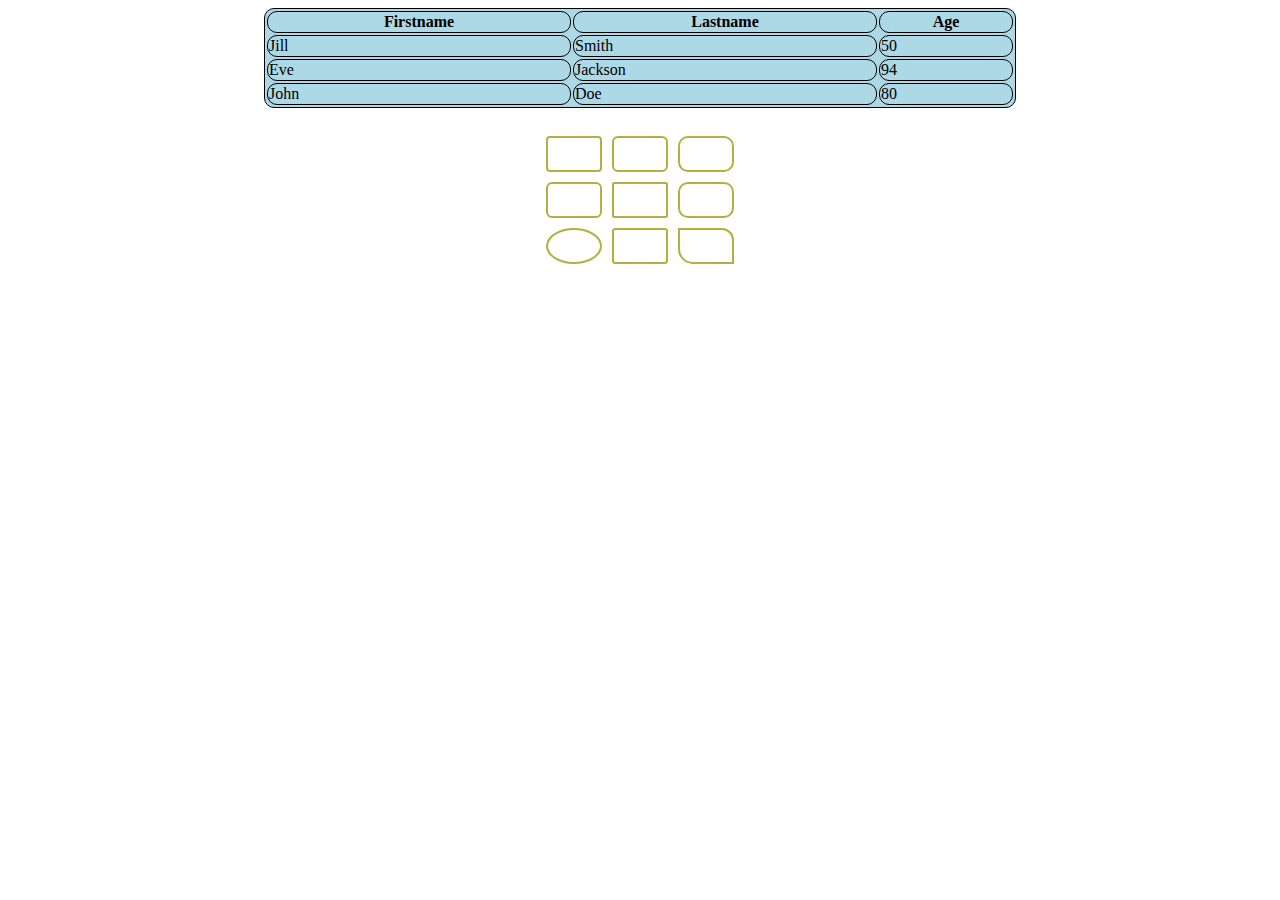
<file: task1_css.html>
<!DOCTYPE html>
<html lang="en">
<head>
    <meta charset="UTF-8">
    <meta name="viewport" content="width=device-width, initial-scale=1.0">
    <title>CSS-Task1</title>
    <link href="style_task1.css" rel="stylesheet" type="text/css" />
</head>
<body>
    <center>
        <table id="tab1" cellpadding="1" cellspacing="2" bgcolor="lightblue">
            <tr>
                <th height="10" width="300">Firstname</th>
                <th height="10" width="300">Lastname</th>
                <th height="10" width="130">Age</th>
            </tr>
            <tr>
                <td>Jill</td>
                <td>Smith</td>
                <td>50</td>
            </tr>
            <tr>
                <td>Eve</td>
                <td>Jackson</td>
                <td>94</td>
            </tr>
            <tr>
                <td>John</td>
                <td>Doe</td>
                <td>80</td>
            </tr>
        </table>
        </br>
        <table id="tab2" cellspacing="10" >
            <tr>
                <td id="c1" height="30" width="50"></td>
                <td id="c2" height="30" width="50"></td>
                <td id="c3" height="30" width="50"></td>
            </tr>
            <tr>
                <td id="c4" height="30" width="50"></td>
                <td id="c5" height="30" width="50"></td>
                <td id="c6" height="30" width="50"></td>
            </tr>
            <tr>
                <td id="c7" height="30" width="50"></td>
                <td id="c8" height="30" width="50"></td>
                <td id="c9" height="30" width="50"></td>
            </tr>
        </table>
    </center>
</body>
</html>
</file>
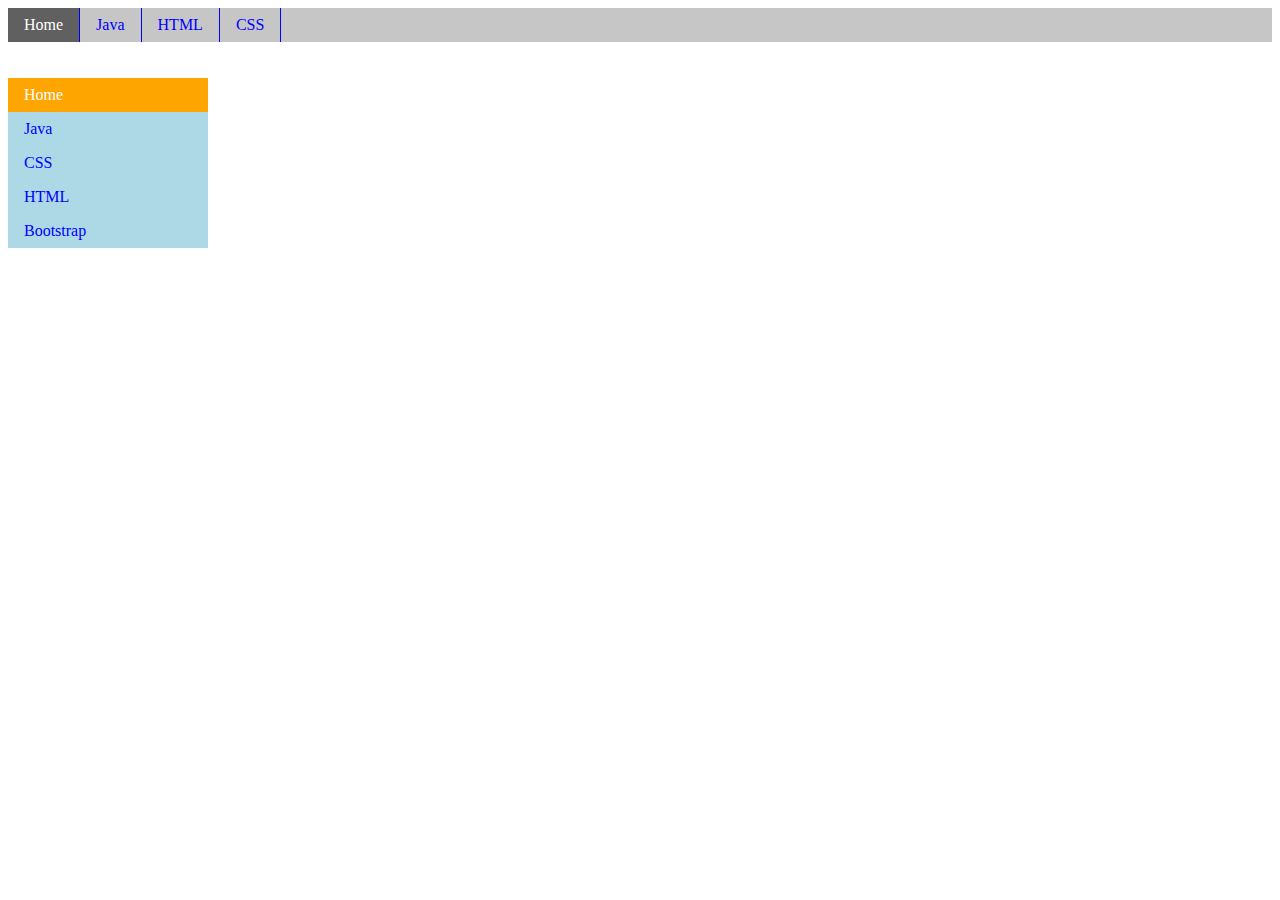
<file: task2_css.html>
<!DOCTYPE html>
<html lang="en">
<head>
    <meta charset="UTF-8">
    <meta name="viewport" content="width=device-width, initial-scale=1.0">
    <title>CSS-Task2</title>
    <link href="style_task2.css" rel="stylesheet" type="text/css" />
</head>
<body>
    <ul id="hor">
        <li><a class="active" href="https://github.com/rajayush-hub">Home</a></li>
        <li><a href="https://en.wikipedia.org/wiki/Java_(programming_language)">Java</a></li>
        <li><a href="https://en.wikipedia.org/wiki/HTML">HTML</a></li>
        <li><a href="https://en.wikipedia.org/wiki/CSS">CSS</a></li>
    </ul>
    </br>
    </br>
    <ul id="ver">
        <li><a class="active" href="https://github.com/rajayush-hub">Home</a></li>
        <li><a href="https://en.wikipedia.org/wiki/Java_(programming_language)">Java</a></li>
        <li><a href="https://en.wikipedia.org/wiki/CSS">CSS</a></li>
        <li><a href="https://en.wikipedia.org/wiki/HTML">HTML</a></li>
        <li><a href="https://en.wikipedia.org/wiki/Bootstrap_(front-end_framework)">Bootstrap</a></li>
    </ul>

</body>
</html>
</file>
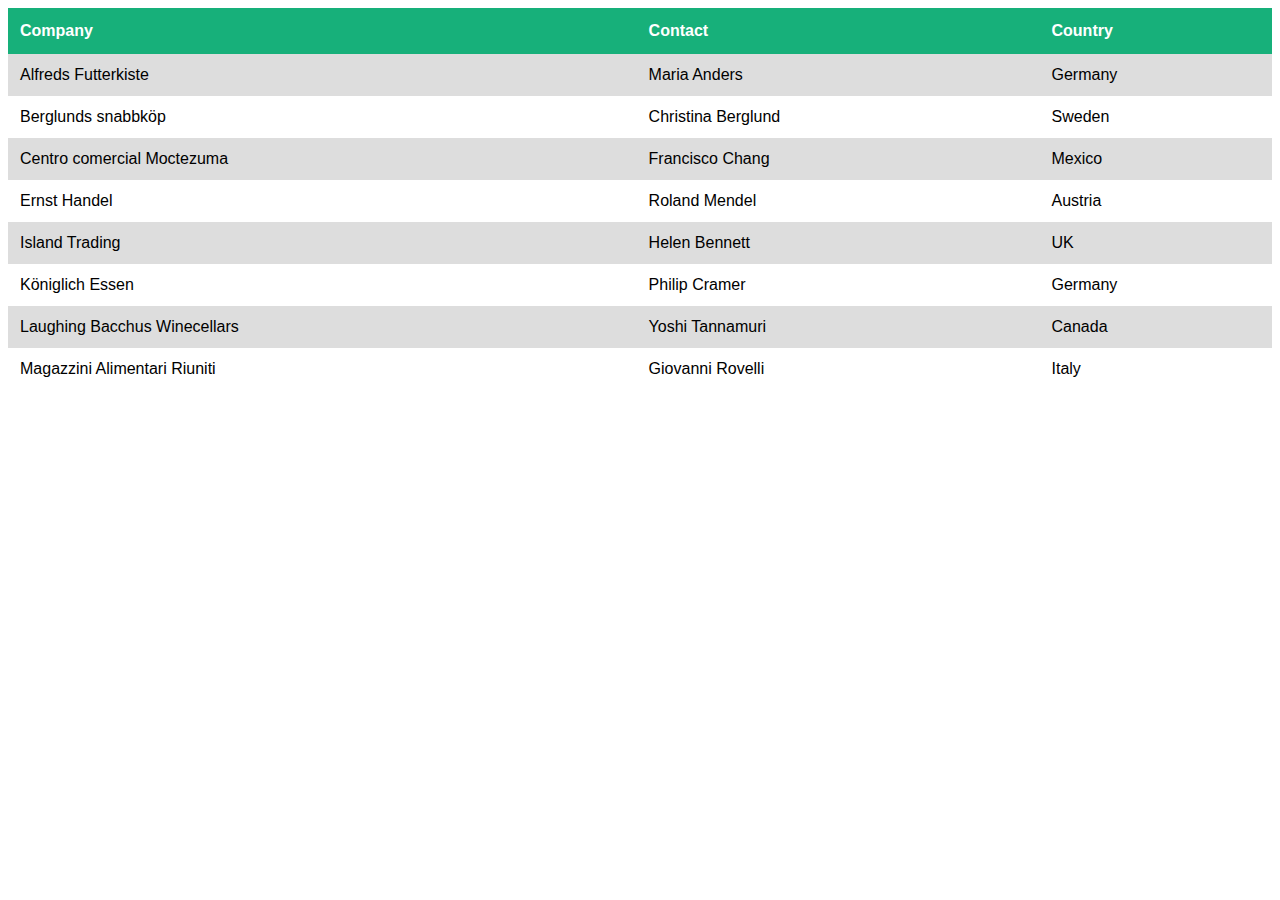
<file: task3_css.html>
<!DOCTYPE html>
<html lang="en">
<head>
    <meta charset="UTF-8">
    <meta name="viewport" content="width=device-width, initial-scale=1.0">
    <title>CSS-Task3</title>
    <link href="style_task3.css" rel="stylesheet" type="text/css" />
</head>
<body>
    <table id="customers">
        <tr>
          <th>Company</th>
          <th>Contact</th>
          <th>Country</th>
        </tr>
        <tr>
          <td>Alfreds Futterkiste</td>
          <td>Maria Anders</td>
          <td>Germany</td>
        </tr>
        <tr>
          <td>Berglunds snabbköp</td>
          <td>Christina Berglund</td>
          <td>Sweden</td>
        </tr>
        <tr>
          <td>Centro comercial Moctezuma</td>
          <td>Francisco Chang</td>
          <td>Mexico</td>
        </tr>
        <tr>
          <td>Ernst Handel</td>
          <td>Roland Mendel</td>
          <td>Austria</td>
        </tr>
        <tr>
          <td>Island Trading</td>
          <td>Helen Bennett</td>
          <td>UK</td>
        </tr>
        <tr>
          <td>Königlich Essen</td>
          <td>Philip Cramer</td>
          <td>Germany</td>
        </tr>
        <tr>
          <td>Laughing Bacchus Winecellars</td>
          <td>Yoshi Tannamuri</td>
          <td>Canada</td>
        </tr>
        <tr>
          <td>Magazzini Alimentari Riuniti</td>
          <td>Giovanni Rovelli</td>
          <td>Italy</td>
        </tr>
    </table>
</body>
</html>
</file>
<file: style_task1.css>
table#tab1{
    border: 1px solid black;
    border-radius: 10px;
}

#tab1 th, #tab1 td{
    border: 1px solid black;
    border-radius: 10px;
    background-color: lightblue;
}

#tab2 td{
    border: 2px solid rgb(175, 179, 61);
}

td#c1 {
    border-radius: 4px;
}
td#c2 {
    border-radius: 6px;
}
td#c3 {
    border-radius: 10px;
}
td#c4 {
    border-radius: 6px;
}
td#c5 {
    border-radius: 2px;
}
td#c6 {
    border-radius: 10px;
}
td#c7 {
    border-radius: 50%;
}
td#c8 {
    border-radius: 3px;
}
td#c9 {
    border-top-right-radius: 12px;
    border-bottom-left-radius: 15px;
}
</file>
<file: style_task2.css>
ul#hor {
    list-style-type: none;
    margin: 0;
    padding: 0;
    overflow: hidden;
    background-color: #c6c6c6;
  }
  
  #hor li {
    float: left;
    border-right:1px solid blue;
  }
  
  #hor li a {
    display: block;
    color: blue;
    text-align: center;
    padding: 8px 16px;
    text-decoration: none;
  }
  
  #hor li a:hover {
    background-color: #8e8e8e;
  }
  
  #hor li a.active {
    background-color: #606060;
    color: white;
  }
  
ul#ver {
    list-style-type: none;
    margin: 0;
    padding: 0;
    width: 200px;
    background-color: lightblue;
  }
  
 #ver li a {
    display: block;
    color: blue;
    padding: 8px 16px;
    text-decoration: none;
  }
  
  #ver li a.active {
    background-color: orange;
    color: white;
  }
  
  #ver li a:hover{
    background-color: yellow;
    color: black;
  }
</file>
<file: style_task3.css>
table {
    font-family: Arial;
    border-collapse: collapse;
    width: 100%;
}
  
td, th {
    padding: 12px;
}
  
tr:nth-child(even){
    background-color: rgb(221, 221, 221);
}
  
tr:hover {
    background-color: rgb(41, 41, 41);
    color: white;
}

th {
    padding-top: 14px;
    padding-bottom: 14px;
    text-align: left;
    background-color: rgb(23, 176, 122);
    color: white;
}
</file>
